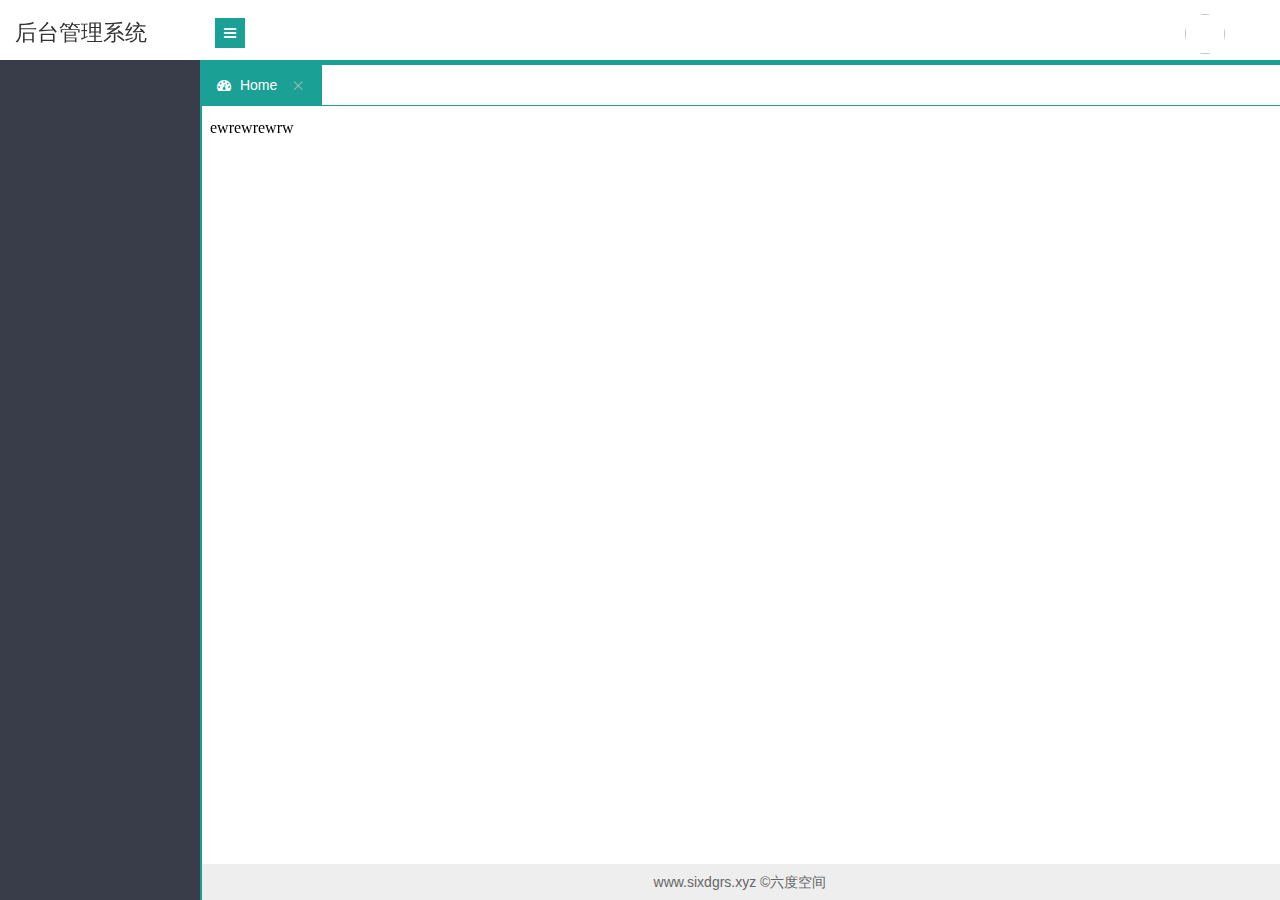
<file: sixDgrs-manage/index.html>
<!DOCTYPE html>

<html>
<head>
    <meta charset="utf-8">
    <meta http-equiv="X-UA-Compatible" content="IE=edge,chrome=1">
    <meta name="viewport" content="width=device-width, initial-scale=1, maximum-scale=1">
    <meta name="apple-mobile-web-app-status-bar-style" content="black">
    <meta name="apple-mobile-web-app-capable" content="yes">
    <meta name="format-detection" content="telephone=no">
    <title>后台管理系统</title>
    <link rel="stylesheet" href="frame-ui/layui-v2.5.6/layui/css/layui.css" media="all"/>
    <link rel="stylesheet" href="css/global.css" />
    <link rel="stylesheet" href="css/font-awesome/css/font-awesome.css"/>

</head>

<body>
<div class="layui-layout layui-layout-admin" style="border-bottom: solid 5px #1aa094;">
    <!-- 标题栏 -->
    <div class="layui-header header sixdgrs-header">
        <div class="layui-main">
            <div class="admin-login-box">
                <a class="logo" style="left: 0;" href="index.html">
                    <span style="font-size: 22px;">后台管理系统</span>
                </a>
                <div class="admin-side-toggle">
                    <i class="fa fa-bars" aria-hidden="true"></i>
                </div>
            </div>
            <ul class="layui-nav" pc>
                <li class="layui-nav-item">
                    <a href='javascript:;' lay-id="-997" data-url="pages/notice/noticePubList.html"><i
                            class="fa fa-envelope-o" aria-hidden="true" title="公告" unreadNotice></i></a>
                </li>
                <li class="layui-nav-item" pc>
                    <a href="javascript:;" class="admin-header-user">
                        <img/>
                        <span></span>
                    </a>
                    <dl class="layui-nav-child">
                        <dd>
                            <a href='javascript:;' lay-id="-999" data-url="pages/user/updateMyself.html"><i
                                    class="fa fa-user-circle" aria-hidden="true"></i> 个人信息</a>
                        </dd>
                        <dd>
                            <a href='javascript:;' lay-id="-998" data-url="pages/user/updateHeadImg.html"><i
                                    class="fa fa-drupal" aria-hidden="true"></i> 头像</a>
                        </dd>
                        <dd>
                            <a href="javascript:;" onclick="logout()"><i class="fa fa-sign-out" aria-hidden="true"></i>
                                退出</a>
                        </dd>
                    </dl>
                </li>
            </ul>
        </div>
    </div>
    <!-- 菜单 -->
    <div class="layui-side layui-bg-black" id="admin-side">
        <div class="layui-side-scroll" id="admin-navbar-side" lay-filter="side">
            <ul id="menu" class="layui-nav layui-nav-tree" lay-filter="demo">

            </ul>
        </div>
    </div>
    <div class="layui-body" style="bottom: 0;border-left: solid 2px #1AA094;" id="admin-body">
        <div class="layui-tab admin-nav-card layui-tab-brief" lay-allowClose="true" lay-filter="admin-tab">
            <ul class="layui-tab-title">
                <li class="layui-this">
                    <i class="fa fa-dashboard" aria-hidden="true"></i>
                    <cite>Home</cite>
                </li>
            </ul>
            <div class="layui-tab-content" style="min-height: 150px; padding: 5px 0 0 0;">
                <div class="layui-tab-item layui-show">
                    <iframe src="pages/home/home.html"></iframe>
                </div>
            </div>
        </div>
    </div>
    <div class="layui-footer footer footer-demo" id="admin-footer">
        <div>
            <p>www.sixdgrs.xyz&nbsp;&copy;六度空间</p>
        </div>
    </div>
    <div class="site-tree-mobile layui-hide">
        <i class="layui-icon">&#xe602;</i>
    </div>
    <div class="site-mobile-shade"></div>

    <script type="text/javascript" src="frame-ui/jquery/jquery-2.1.1.min.js"></script>
    <script type="text/javascript" src="frame-ui/layui-v2.5.6/layui/layui.js"></script>
    <script src="common/js/common.js"></script>
    <script src="common/constant/base_constant.js"></script>
    <script type="text/javascript" src="js/jq.js"></script>
    <script type="text/javascript" src="js/main.js"></script>
</div>
</body>

</html>
</file>
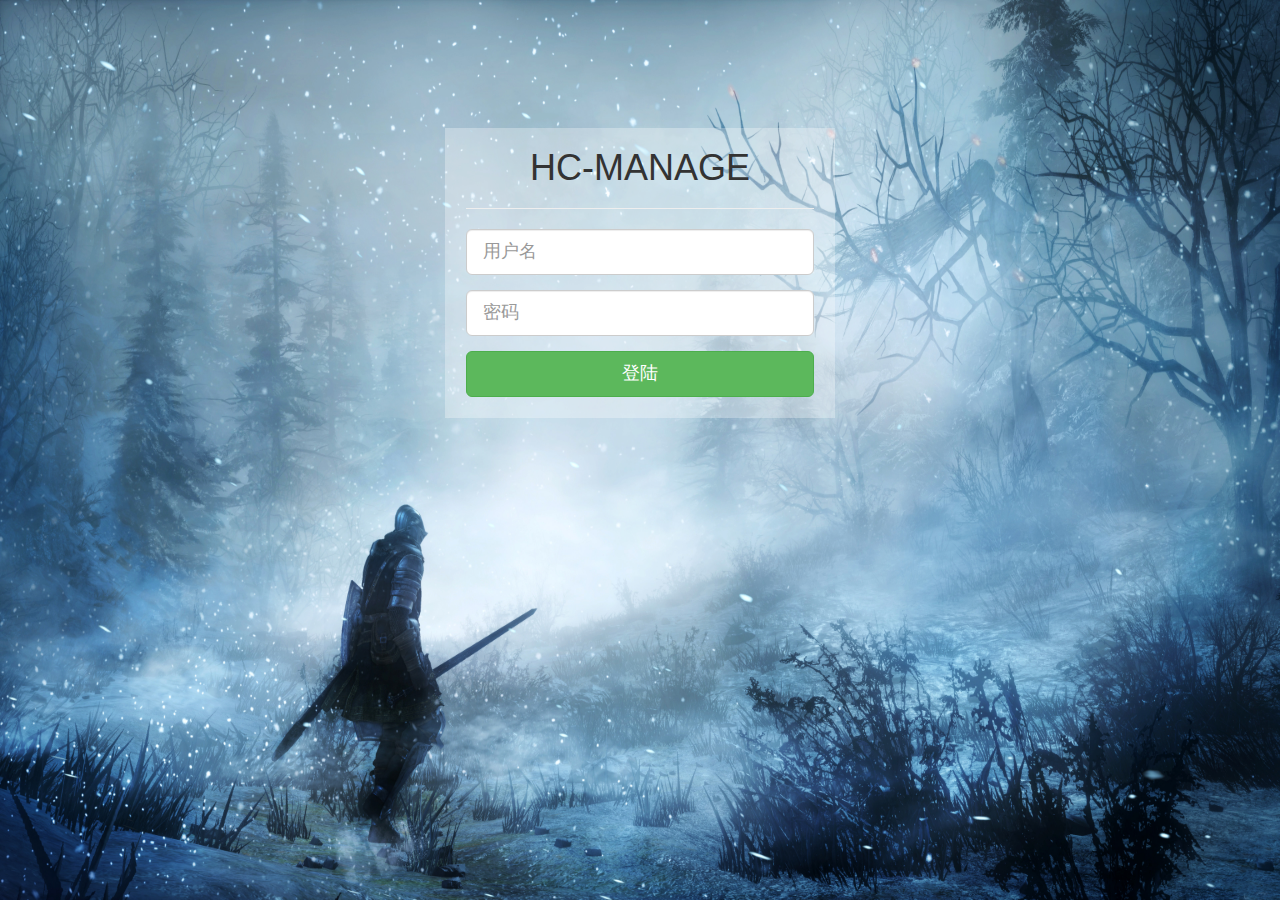
<file: sixDgrs-manage/login.html>
<!DOCTYPE html>
<html lang="en">
<head>
    <meta charset="UTF-8">
    <meta name="viewport" content="user-scalable=no, width=device-width, initial-scale=1.0"/>
    <title>Manage</title>
    <link href="frame-ui/bootstrap/bootstrap-3.3.0-dist/css/bootstrap.css" rel="stylesheet">
    <link href="css/login.css" rel="stylesheet">
</head>
<body>
<div class="container login" >
    <div class="row ">
        <div class="col-md-4 col-md-offset-4 col-sm-offset-2 col-xs-10 col-xs-offset-1 login-input">
            <h1 style="text-align:center;">HC-MANAGE</h1>
            <hr />
            <form method="post" id="login-form" onsubmit="return false;">
                <div class="form-group">
                    <!--<span class="input-group-addon">ZQY</span>-->
                    <input type="text" id="login-username" class="form-control input-lg" name="username"
                           placeholder="用户名" aria-describedby="hc-user">
                </div>

                <div class="form-group">
                    <!--<span class="input-group-addon">密码</span>-->
                    <input type="password" id="login-password" class="form-control input-lg" name="password"
                           placeholder="密码" aria-describedby="hc-password">
                </div>

                <div>
                    <button type="button"
                            class="col-md-12 col-xs-12 btn btn-success btn-lg .btn-block"
                            onclick="login.login(this);">
                        登陆
                    </button>
                </div>
                <hr />
                <span id="login-info"></span>
            </form>

        </div>
    </div>

</div>
<script src="frame-ui/jquery/jquery-2.1.1.min.js"></script>
<script src="frame-ui/bootstrap/bootstrap-3.3.0-dist/js/bootstrap.js"></script>
<script src="common/constant/base_constant.js"></script>
<script src="common/js/common.js"></script>
<script src="js/login.js"></script>
</body>
</html>
</file>
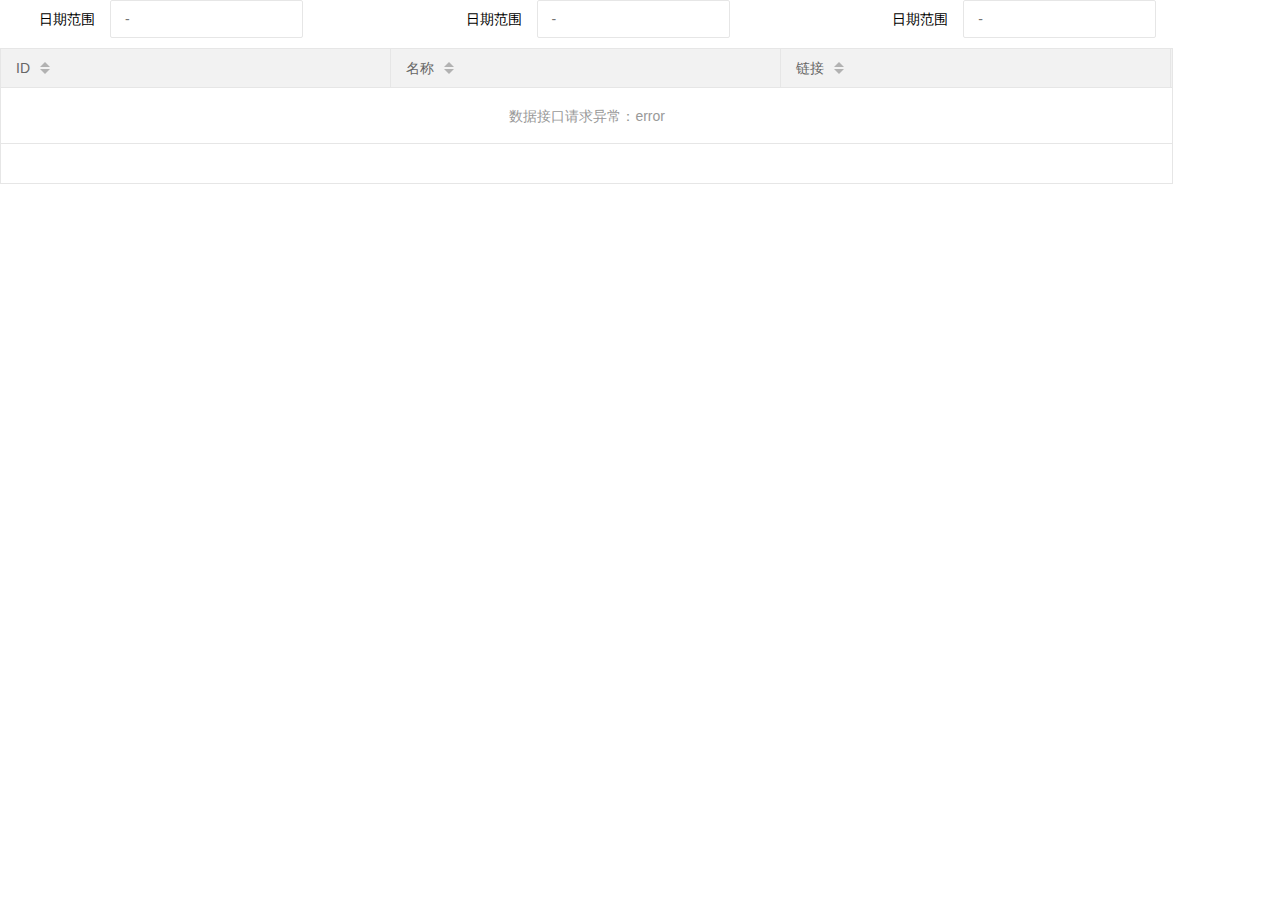
<file: sixDgrs-manage/pages/menu/menu.html>
<!DOCTYPE html>
<html lang="en">
<head>
    <meta charset="utf-8">
    <meta name="renderer" content="webkit">
    <meta http-equiv="X-UA-Compatible" content="IE=edge,chrome=1">
    <meta name="viewport" content="width=device-width, initial-scale=1, maximum-scale=1">
    <title>菜单</title>
    <link rel="stylesheet" href="../../css/font-awesome/css/font-awesome.css"/>
    <link res="stylesheet" href="menu.css"/>
</head>
<body>

<div class="layui-row">
    <div class="layui-col-md4">
        <div class="layui-inline">
            <label class="layui-form-label">日期范围</label>
            <div class="layui-input-inline">
                <input type="text" class="layui-input" id="test6" placeholder=" - ">
            </div>
        </div>
    </div>
    <div class="layui-col-md4">
        <div class="layui-inline">
            <label class="layui-form-label">日期范围</label>
            <div class="layui-input-inline">
                <input type="text" class="layui-input" id="test7" placeholder=" - ">
            </div>
        </div>
    </div>
    <div class="layui-col-md4">
        <div class="layui-inline">
            <label class="layui-form-label">日期范围</label>
            <div class="layui-input-inline">
                <input type="text" class="layui-input" id="test8" placeholder=" - ">
            </div>
        </div>
    </div>
</div>

<div class="layui-row">
    <div class=" layui-col-md11">
    <table class="layui-hide" id="test"></table>
    </div>
</div>
<script type="text/javascript" src="../../frame-ui/jquery/jquery-2.1.1.min.js"></script>
<script type="text/javascript" src="../../frame-ui/layui-v2.5.6/layui/layui.js"></script>
<link rel="stylesheet" href="../../frame-ui/layui-v2.5.6/layui/css/layui.css" media="all"/>

<script type="text/javascript" src="../../common/js/common.js"></script>
<script type="text/javascript" src="../../common/constant/base_constant.js"></script>
<script type="text/javascript" src="../../js/jq.js"></script>
<script type="text/javascript" src="menu.js"></script>
</body>
</html>
</file>
<file: sixDgrs-manage/frame-ui/layui-v2.5.6/layui/css/layui.css>
/** layui-v2.5.6 MIT License By https://www.layui.com */
 .layui-inline,img{display:inline-block;vertical-align:middle}h1,h2,h3,h4,h5,h6{font-weight:400}.layui-edge,.layui-header,.layui-inline,.layui-main{position:relative}.layui-body,.layui-edge,.layui-elip{overflow:hidden}.layui-btn,.layui-edge,.layui-inline,img{vertical-align:middle}.layui-btn,.layui-disabled,.layui-icon,.layui-unselect{-moz-user-select:none;-webkit-user-select:none;-ms-user-select:none}.layui-elip,.layui-form-checkbox span,.layui-form-pane .layui-form-label{text-overflow:ellipsis;white-space:nowrap}.layui-breadcrumb,.layui-tree-btnGroup{visibility:hidden}blockquote,body,button,dd,div,dl,dt,form,h1,h2,h3,h4,h5,h6,input,li,ol,p,pre,td,textarea,th,ul{margin:0;padding:0;-webkit-tap-highlight-color:rgba(0,0,0,0)}a:active,a:hover{outline:0}img{border:none}li{list-style:none}table{border-collapse:collapse;border-spacing:0}h4,h5,h6{font-size:100%}button,input,optgroup,option,select,textarea{font-family:inherit;font-size:inherit;font-style:inherit;font-weight:inherit;outline:0}pre{white-space:pre-wrap;white-space:-moz-pre-wrap;white-space:-pre-wrap;white-space:-o-pre-wrap;word-wrap:break-word}body{line-height:24px;font:14px Helvetica Neue,Helvetica,PingFang SC,Tahoma,Arial,sans-serif}hr{height:1px;margin:10px 0;border:0;clear:both}a{color:#333;text-decoration:none}a:hover{color:#777}a cite{font-style:normal;*cursor:pointer}.layui-border-box,.layui-border-box *{box-sizing:border-box}.layui-box,.layui-box *{box-sizing:content-box}.layui-clear{clear:both;*zoom:1}.layui-clear:after{content:'\20';clear:both;*zoom:1;display:block;height:0}.layui-inline{*display:inline;*zoom:1}.layui-edge{display:inline-block;width:0;height:0;border-width:6px;border-style:dashed;border-color:transparent}.layui-edge-top{top:-4px;border-bottom-color:#999;border-bottom-style:solid}.layui-edge-right{border-left-color:#999;border-left-style:solid}.layui-edge-bottom{top:2px;border-top-color:#999;border-top-style:solid}.layui-edge-left{border-right-color:#999;border-right-style:solid}.layui-disabled,.layui-disabled:hover{color:#d2d2d2!important;cursor:not-allowed!important}.layui-circle{border-radius:100%}.layui-show{display:block!important}.layui-hide{display:none!important}@font-face{font-family:layui-icon;src:url(../font/iconfont.eot?v=256);src:url(../font/iconfont.eot?v=256#iefix) format('embedded-opentype'),url(../font/iconfont.woff2?v=256) format('woff2'),url(../font/iconfont.woff?v=256) format('woff'),url(../font/iconfont.ttf?v=256) format('truetype'),url(../font/iconfont.svg?v=256#layui-icon) format('svg')}.layui-icon{font-family:layui-icon!important;font-size:16px;font-style:normal;-webkit-font-smoothing:antialiased;-moz-osx-font-smoothing:grayscale}.layui-icon-reply-fill:before{content:"\e611"}.layui-icon-set-fill:before{content:"\e614"}.layui-icon-menu-fill:before{content:"\e60f"}.layui-icon-search:before{content:"\e615"}.layui-icon-share:before{content:"\e641"}.layui-icon-set-sm:before{content:"\e620"}.layui-icon-engine:before{content:"\e628"}.layui-icon-close:before{content:"\1006"}.layui-icon-close-fill:before{content:"\1007"}.layui-icon-chart-screen:before{content:"\e629"}.layui-icon-star:before{content:"\e600"}.layui-icon-circle-dot:before{content:"\e617"}.layui-icon-chat:before{content:"\e606"}.layui-icon-release:before{content:"\e609"}.layui-icon-list:before{content:"\e60a"}.layui-icon-chart:before{content:"\e62c"}.layui-icon-ok-circle:before{content:"\1005"}.layui-icon-layim-theme:before{content:"\e61b"}.layui-icon-table:before{content:"\e62d"}.layui-icon-right:before{content:"\e602"}.layui-icon-left:before{content:"\e603"}.layui-icon-cart-simple:before{content:"\e698"}.layui-icon-face-cry:before{content:"\e69c"}.layui-icon-face-smile:before{content:"\e6af"}.layui-icon-survey:before{content:"\e6b2"}.layui-icon-tree:before{content:"\e62e"}.layui-icon-ie:before{content:"\e7bb"}.layui-icon-upload-circle:before{content:"\e62f"}.layui-icon-add-circle:before{content:"\e61f"}.layui-icon-download-circle:before{content:"\e601"}.layui-icon-templeate-1:before{content:"\e630"}.layui-icon-util:before{content:"\e631"}.layui-icon-face-surprised:before{content:"\e664"}.layui-icon-edit:before{content:"\e642"}.layui-icon-speaker:before{content:"\e645"}.layui-icon-down:before{content:"\e61a"}.layui-icon-file:before{content:"\e621"}.layui-icon-layouts:before{content:"\e632"}.layui-icon-rate-half:before{content:"\e6c9"}.layui-icon-add-circle-fine:before{content:"\e608"}.layui-icon-prev-circle:before{content:"\e633"}.layui-icon-read:before{content:"\e705"}.layui-icon-404:before{content:"\e61c"}.layui-icon-carousel:before{content:"\e634"}.layui-icon-help:before{content:"\e607"}.layui-icon-code-circle:before{content:"\e635"}.layui-icon-windows:before{content:"\e67f"}.layui-icon-water:before{content:"\e636"}.layui-icon-username:before{content:"\e66f"}.layui-icon-find-fill:before{content:"\e670"}.layui-icon-about:before{content:"\e60b"}.layui-icon-location:before{content:"\e715"}.layui-icon-up:before{content:"\e619"}.layui-icon-pause:before{content:"\e651"}.layui-icon-date:before{content:"\e637"}.layui-icon-layim-uploadfile:before{content:"\e61d"}.layui-icon-delete:before{content:"\e640"}.layui-icon-play:before{content:"\e652"}.layui-icon-top:before{content:"\e604"}.layui-icon-firefox:before{content:"\e686"}.layui-icon-friends:before{content:"\e612"}.layui-icon-refresh-3:before{content:"\e9aa"}.layui-icon-ok:before{content:"\e605"}.layui-icon-layer:before{content:"\e638"}.layui-icon-face-smile-fine:before{content:"\e60c"}.layui-icon-dollar:before{content:"\e659"}.layui-icon-group:before{content:"\e613"}.layui-icon-layim-download:before{content:"\e61e"}.layui-icon-picture-fine:before{content:"\e60d"}.layui-icon-link:before{content:"\e64c"}.layui-icon-diamond:before{content:"\e735"}.layui-icon-log:before{content:"\e60e"}.layui-icon-key:before{content:"\e683"}.layui-icon-rate-solid:before{content:"\e67a"}.layui-icon-fonts-del:before{content:"\e64f"}.layui-icon-unlink:before{content:"\e64d"}.layui-icon-fonts-clear:before{content:"\e639"}.layui-icon-triangle-r:before{content:"\e623"}.layui-icon-circle:before{content:"\e63f"}.layui-icon-radio:before{content:"\e643"}.layui-icon-align-center:before{content:"\e647"}.layui-icon-align-right:before{content:"\e648"}.layui-icon-align-left:before{content:"\e649"}.layui-icon-loading-1:before{content:"\e63e"}.layui-icon-return:before{content:"\e65c"}.layui-icon-fonts-strong:before{content:"\e62b"}.layui-icon-upload:before{content:"\e67c"}.layui-icon-dialogue:before{content:"\e63a"}.layui-icon-video:before{content:"\e6ed"}.layui-icon-headset:before{content:"\e6fc"}.layui-icon-cellphone-fine:before{content:"\e63b"}.layui-icon-add-1:before{content:"\e654"}.layui-icon-face-smile-b:before{content:"\e650"}.layui-icon-fonts-html:before{content:"\e64b"}.layui-icon-screen-full:before{content:"\e622"}.layui-icon-form:before{content:"\e63c"}.layui-icon-cart:before{content:"\e657"}.layui-icon-camera-fill:before{content:"\e65d"}.layui-icon-tabs:before{content:"\e62a"}.layui-icon-heart-fill:before{content:"\e68f"}.layui-icon-fonts-code:before{content:"\e64e"}.layui-icon-ios:before{content:"\e680"}.layui-icon-at:before{content:"\e687"}.layui-icon-fire:before{content:"\e756"}.layui-icon-set:before{content:"\e716"}.layui-icon-fonts-u:before{content:"\e646"}.layui-icon-triangle-d:before{content:"\e625"}.layui-icon-tips:before{content:"\e702"}.layui-icon-picture:before{content:"\e64a"}.layui-icon-more-vertical:before{content:"\e671"}.layui-icon-bluetooth:before{content:"\e689"}.layui-icon-flag:before{content:"\e66c"}.layui-icon-loading:before{content:"\e63d"}.layui-icon-fonts-i:before{content:"\e644"}.layui-icon-refresh-1:before{content:"\e666"}.layui-icon-rmb:before{content:"\e65e"}.layui-icon-addition:before{content:"\e624"}.layui-icon-home:before{content:"\e68e"}.layui-icon-time:before{content:"\e68d"}.layui-icon-user:before{content:"\e770"}.layui-icon-notice:before{content:"\e667"}.layui-icon-chrome:before{content:"\e68a"}.layui-icon-edge:before{content:"\e68b"}.layui-icon-login-weibo:before{content:"\e675"}.layui-icon-voice:before{content:"\e688"}.layui-icon-upload-drag:before{content:"\e681"}.layui-icon-login-qq:before{content:"\e676"}.layui-icon-snowflake:before{content:"\e6b1"}.layui-icon-heart:before{content:"\e68c"}.layui-icon-logout:before{content:"\e682"}.layui-icon-file-b:before{content:"\e655"}.layui-icon-template:before{content:"\e663"}.layui-icon-transfer:before{content:"\e691"}.layui-icon-auz:before{content:"\e672"}.layui-icon-console:before{content:"\e665"}.layui-icon-app:before{content:"\e653"}.layui-icon-prev:before{content:"\e65a"}.layui-icon-website:before{content:"\e7ae"}.layui-icon-next:before{content:"\e65b"}.layui-icon-component:before{content:"\e857"}.layui-icon-android:before{content:"\e684"}.layui-icon-more:before{content:"\e65f"}.layui-icon-login-wechat:before{content:"\e677"}.layui-icon-shrink-right:before{content:"\e668"}.layui-icon-spread-left:before{content:"\e66b"}.layui-icon-camera:before{content:"\e660"}.layui-icon-note:before{content:"\e66e"}.layui-icon-refresh:before{content:"\e669"}.layui-icon-female:before{content:"\e661"}.layui-icon-male:before{content:"\e662"}.layui-icon-screen-restore:before{content:"\e758"}.layui-icon-password:before{content:"\e673"}.layui-icon-senior:before{content:"\e674"}.layui-icon-theme:before{content:"\e66a"}.layui-icon-tread:before{content:"\e6c5"}.layui-icon-praise:before{content:"\e6c6"}.layui-icon-star-fill:before{content:"\e658"}.layui-icon-rate:before{content:"\e67b"}.layui-icon-template-1:before{content:"\e656"}.layui-icon-vercode:before{content:"\e679"}.layui-icon-service:before{content:"\e626"}.layui-icon-cellphone:before{content:"\e678"}.layui-icon-print:before{content:"\e66d"}.layui-icon-cols:before{content:"\e610"}.layui-icon-wifi:before{content:"\e7e0"}.layui-icon-export:before{content:"\e67d"}.layui-icon-rss:before{content:"\e808"}.layui-icon-slider:before{content:"\e714"}.layui-icon-email:before{content:"\e618"}.layui-icon-subtraction:before{content:"\e67e"}.layui-icon-mike:before{content:"\e6dc"}.layui-icon-light:before{content:"\e748"}.layui-icon-gift:before{content:"\e627"}.layui-icon-mute:before{content:"\e685"}.layui-icon-reduce-circle:before{content:"\e616"}.layui-icon-music:before{content:"\e690"}.layui-main{width:1140px;margin:0 auto}.layui-header{z-index:1000;height:60px}.layui-header a:hover{transition:all .5s;-webkit-transition:all .5s}.layui-side{position:fixed;left:0;top:0;bottom:0;z-index:999;width:200px;overflow-x:hidden}.layui-side-scroll{position:relative;width:220px;height:100%;overflow-x:hidden}.layui-body{position:absolute;left:200px;right:0;top:0;bottom:0;z-index:998;width:auto;overflow-y:auto;box-sizing:border-box}.layui-layout-body{overflow:hidden}.layui-layout-admin .layui-header{background-color:#23262E}.layui-layout-admin .layui-side{top:60px;width:200px;overflow-x:hidden}.layui-layout-admin .layui-body{position:fixed;top:60px;bottom:44px}.layui-layout-admin .layui-main{width:auto;margin:0 15px}.layui-layout-admin .layui-footer{position:fixed;left:200px;right:0;bottom:0;height:44px;line-height:44px;padding:0 15px;background-color:#eee}.layui-layout-admin .layui-logo{position:absolute;left:0;top:0;width:200px;height:100%;line-height:60px;text-align:center;color:#009688;font-size:16px}.layui-layout-admin .layui-header .layui-nav{background:0 0}.layui-layout-left{position:absolute!important;left:200px;top:0}.layui-layout-right{position:absolute!important;right:0;top:0}.layui-container{position:relative;margin:0 auto;padding:0 15px;box-sizing:border-box}.layui-fluid{position:relative;margin:0 auto;padding:0 15px}.layui-row:after,.layui-row:before{content:'';display:block;clear:both}.layui-col-lg1,.layui-col-lg10,.layui-col-lg11,.layui-col-lg12,.layui-col-lg2,.layui-col-lg3,.layui-col-lg4,.layui-col-lg5,.layui-col-lg6,.layui-col-lg7,.layui-col-lg8,.layui-col-lg9,.layui-col-md1,.layui-col-md10,.layui-col-md11,.layui-col-md12,.layui-col-md2,.layui-col-md3,.layui-col-md4,.layui-col-md5,.layui-col-md6,.layui-col-md7,.layui-col-md8,.layui-col-md9,.layui-col-sm1,.layui-col-sm10,.layui-col-sm11,.layui-col-sm12,.layui-col-sm2,.layui-col-sm3,.layui-col-sm4,.layui-col-sm5,.layui-col-sm6,.layui-col-sm7,.layui-col-sm8,.layui-col-sm9,.layui-col-xs1,.layui-col-xs10,.layui-col-xs11,.layui-col-xs12,.layui-col-xs2,.layui-col-xs3,.layui-col-xs4,.layui-col-xs5,.layui-col-xs6,.layui-col-xs7,.layui-col-xs8,.layui-col-xs9{position:relative;display:block;box-sizing:border-box}.layui-col-xs1,.layui-col-xs10,.layui-col-xs11,.layui-col-xs12,.layui-col-xs2,.layui-col-xs3,.layui-col-xs4,.layui-col-xs5,.layui-col-xs6,.layui-col-xs7,.layui-col-xs8,.layui-col-xs9{float:left}.layui-col-xs1{width:8.33333333%}.layui-col-xs2{width:16.66666667%}.layui-col-xs3{width:25%}.layui-col-xs4{width:33.33333333%}.layui-col-xs5{width:41.66666667%}.layui-col-xs6{width:50%}.layui-col-xs7{width:58.33333333%}.layui-col-xs8{width:66.66666667%}.layui-col-xs9{width:75%}.layui-col-xs10{width:83.33333333%}.layui-col-xs11{width:91.66666667%}.layui-col-xs12{width:100%}.layui-col-xs-offset1{margin-left:8.33333333%}.layui-col-xs-offset2{margin-left:16.66666667%}.layui-col-xs-offset3{margin-left:25%}.layui-col-xs-offset4{margin-left:33.33333333%}.layui-col-xs-offset5{margin-left:41.66666667%}.layui-col-xs-offset6{margin-left:50%}.layui-col-xs-offset7{margin-left:58.33333333%}.layui-col-xs-offset8{margin-left:66.66666667%}.layui-col-xs-offset9{margin-left:75%}.layui-col-xs-offset10{margin-left:83.33333333%}.layui-col-xs-offset11{margin-left:91.66666667%}.layui-col-xs-offset12{margin-left:100%}@media screen and (max-width:768px){.layui-hide-xs{display:none!important}.layui-show-xs-block{display:block!important}.layui-show-xs-inline{display:inline!important}.layui-show-xs-inline-block{display:inline-block!important}}@media screen and (min-width:768px){.layui-container{width:750px}.layui-hide-sm{display:none!important}.layui-show-sm-block{display:block!important}.layui-show-sm-inline{display:inline!important}.layui-show-sm-inline-block{display:inline-block!important}.layui-col-sm1,.layui-col-sm10,.layui-col-sm11,.layui-col-sm12,.layui-col-sm2,.layui-col-sm3,.layui-col-sm4,.layui-col-sm5,.layui-col-sm6,.layui-col-sm7,.layui-col-sm8,.layui-col-sm9{float:left}.layui-col-sm1{width:8.33333333%}.layui-col-sm2{width:16.66666667%}.layui-col-sm3{width:25%}.layui-col-sm4{width:33.33333333%}.layui-col-sm5{width:41.66666667%}.layui-col-sm6{width:50%}.layui-col-sm7{width:58.33333333%}.layui-col-sm8{width:66.66666667%}.layui-col-sm9{width:75%}.layui-col-sm10{width:83.33333333%}.layui-col-sm11{width:91.66666667%}.layui-col-sm12{width:100%}.layui-col-sm-offset1{margin-left:8.33333333%}.layui-col-sm-offset2{margin-left:16.66666667%}.layui-col-sm-offset3{margin-left:25%}.layui-col-sm-offset4{margin-left:33.33333333%}.layui-col-sm-offset5{margin-left:41.66666667%}.layui-col-sm-offset6{margin-left:50%}.layui-col-sm-offset7{margin-left:58.33333333%}.layui-col-sm-offset8{margin-left:66.66666667%}.layui-col-sm-offset9{margin-left:75%}.layui-col-sm-offset10{margin-left:83.33333333%}.layui-col-sm-offset11{margin-left:91.66666667%}.layui-col-sm-offset12{margin-left:100%}}@media screen and (min-width:992px){.layui-container{width:970px}.layui-hide-md{display:none!important}.layui-show-md-block{display:block!important}.layui-show-md-inline{display:inline!important}.layui-show-md-inline-block{display:inline-block!important}.layui-col-md1,.layui-col-md10,.layui-col-md11,.layui-col-md12,.layui-col-md2,.layui-col-md3,.layui-col-md4,.layui-col-md5,.layui-col-md6,.layui-col-md7,.layui-col-md8,.layui-col-md9{float:left}.layui-col-md1{width:8.33333333%}.layui-col-md2{width:16.66666667%}.layui-col-md3{width:25%}.layui-col-md4{width:33.33333333%}.layui-col-md5{width:41.66666667%}.layui-col-md6{width:50%}.layui-col-md7{width:58.33333333%}.layui-col-md8{width:66.66666667%}.layui-col-md9{width:75%}.layui-col-md10{width:83.33333333%}.layui-col-md11{width:91.66666667%}.layui-col-md12{width:100%}.layui-col-md-offset1{margin-left:8.33333333%}.layui-col-md-offset2{margin-left:16.66666667%}.layui-col-md-offset3{margin-left:25%}.layui-col-md-offset4{margin-left:33.33333333%}.layui-col-md-offset5{margin-left:41.66666667%}.layui-col-md-offset6{margin-left:50%}.layui-col-md-offset7{margin-left:58.33333333%}.layui-col-md-offset8{margin-left:66.66666667%}.layui-col-md-offset9{margin-left:75%}.layui-col-md-offset10{margin-left:83.33333333%}.layui-col-md-offset11{margin-left:91.66666667%}.layui-col-md-offset12{margin-left:100%}}@media screen and (min-width:1200px){.layui-container{width:1170px}.layui-hide-lg{display:none!important}.layui-show-lg-block{display:block!important}.layui-show-lg-inline{display:inline!important}.layui-show-lg-inline-block{display:inline-block!important}.layui-col-lg1,.layui-col-lg10,.layui-col-lg11,.layui-col-lg12,.layui-col-lg2,.layui-col-lg3,.layui-col-lg4,.layui-col-lg5,.layui-col-lg6,.layui-col-lg7,.layui-col-lg8,.layui-col-lg9{float:left}.layui-col-lg1{width:8.33333333%}.layui-col-lg2{width:16.66666667%}.layui-col-lg3{width:25%}.layui-col-lg4{width:33.33333333%}.layui-col-lg5{width:41.66666667%}.layui-col-lg6{width:50%}.layui-col-lg7{width:58.33333333%}.layui-col-lg8{width:66.66666667%}.layui-col-lg9{width:75%}.layui-col-lg10{width:83.33333333%}.layui-col-lg11{width:91.66666667%}.layui-col-lg12{width:100%}.layui-col-lg-offset1{margin-left:8.33333333%}.layui-col-lg-offset2{margin-left:16.66666667%}.layui-col-lg-offset3{margin-left:25%}.layui-col-lg-offset4{margin-left:33.33333333%}.layui-col-lg-offset5{margin-left:41.66666667%}.layui-col-lg-offset6{margin-left:50%}.layui-col-lg-offset7{margin-left:58.33333333%}.layui-col-lg-offset8{margin-left:66.66666667%}.layui-col-lg-offset9{margin-left:75%}.layui-col-lg-offset10{margin-left:83.33333333%}.layui-col-lg-offset11{margin-left:91.66666667%}.layui-col-lg-offset12{margin-left:100%}}.layui-col-space1{margin:-.5px}.layui-col-space1>*{padding:.5px}.layui-col-space2{margin:-1px}.layui-col-space2>*{padding:1px}.layui-col-space4{margin:-2px}.layui-col-space4>*{padding:2px}.layui-col-space5{margin:-2.5px}.layui-col-space5>*{padding:2.5px}.layui-col-space6{margin:-3px}.layui-col-space6>*{padding:3px}.layui-col-space8{margin:-4px}.layui-col-space8>*{padding:4px}.layui-col-space10{margin:-5px}.layui-col-space10>*{padding:5px}.layui-col-space12{margin:-6px}.layui-col-space12>*{padding:6px}.layui-col-space14{margin:-7px}.layui-col-space14>*{padding:7px}.layui-col-space15{margin:-7.5px}.layui-col-space15>*{padding:7.5px}.layui-col-space16{margin:-8px}.layui-col-space16>*{padding:8px}.layui-col-space18{margin:-9px}.layui-col-space18>*{padding:9px}.layui-col-space20{margin:-10px}.layui-col-space20>*{padding:10px}.layui-col-space22{margin:-11px}.layui-col-space22>*{padding:11px}.layui-col-space24{margin:-12px}.layui-col-space24>*{padding:12px}.layui-col-space25{margin:-12.5px}.layui-col-space25>*{padding:12.5px}.layui-col-space26{margin:-13px}.layui-col-space26>*{padding:13px}.layui-col-space28{margin:-14px}.layui-col-space28>*{padding:14px}.layui-col-space30{margin:-15px}.layui-col-space30>*{padding:15px}.layui-btn,.layui-input,.layui-select,.layui-textarea,.layui-upload-button{outline:0;-webkit-appearance:none;transition:all .3s;-webkit-transition:all .3s;box-sizing:border-box}.layui-elem-quote{margin-bottom:10px;padding:15px;line-height:22px;border-left:5px solid #009688;border-radius:0 2px 2px 0;background-color:#f2f2f2}.layui-quote-nm{border-style:solid;border-width:1px 1px 1px 5px;background:0 0}.layui-elem-field{margin-bottom:10px;padding:0;border-width:1px;border-style:solid}.layui-elem-field legend{margin-left:20px;padding:0 10px;font-size:20px;font-weight:300}.layui-field-title{margin:10px 0 20px;border-width:1px 0 0}.layui-field-box{padding:10px 15px}.layui-field-title .layui-field-box{padding:10px 0}.layui-progress{position:relative;height:6px;border-radius:20px;background-color:#e2e2e2}.layui-progress-bar{position:absolute;left:0;top:0;width:0;max-width:100%;height:6px;border-radius:20px;text-align:right;background-color:#5FB878;transition:all .3s;-webkit-transition:all .3s}.layui-progress-big,.layui-progress-big .layui-progress-bar{height:18px;line-height:18px}.layui-progress-text{position:relative;top:-20px;line-height:18px;font-size:12px;color:#666}.layui-progress-big .layui-progress-text{position:static;padding:0 10px;color:#fff}.layui-collapse{border-width:1px;border-style:solid;border-radius:2px}.layui-colla-content,.layui-colla-item{border-top-width:1px;border-top-style:solid}.layui-colla-item:first-child{border-top:none}.layui-colla-title{position:relative;height:42px;line-height:42px;padding:0 15px 0 35px;color:#333;background-color:#f2f2f2;cursor:pointer;font-size:14px;overflow:hidden}.layui-colla-content{display:none;padding:10px 15px;line-height:22px;color:#666}.layui-colla-icon{position:absolute;left:15px;top:0;font-size:14px}.layui-card{margin-bottom:15px;border-radius:2px;background-color:#fff;box-shadow:0 1px 2px 0 rgba(0,0,0,.05)}.layui-card:last-child{margin-bottom:0}.layui-card-header{position:relative;height:42px;line-height:42px;padding:0 15px;border-bottom:1px solid #f6f6f6;color:#333;border-radius:2px 2px 0 0;font-size:14px}.layui-bg-black,.layui-bg-blue,.layui-bg-cyan,.layui-bg-green,.layui-bg-orange,.layui-bg-red{color:#fff!important}.layui-card-body{position:relative;padding:10px 15px;line-height:24px}.layui-card-body[pad15]{padding:15px}.layui-card-body[pad20]{padding:20px}.layui-card-body .layui-table{margin:5px 0}.layui-card .layui-tab{margin:0}.layui-panel-window{position:relative;padding:15px;border-radius:0;border-top:5px solid #E6E6E6;background-color:#fff}.layui-auxiliar-moving{position:fixed;left:0;right:0;top:0;bottom:0;width:100%;height:100%;background:0 0;z-index:9999999999}.layui-form-label,.layui-form-mid,.layui-form-select,.layui-input-block,.layui-input-inline,.layui-textarea{position:relative}.layui-bg-red{background-color:#FF5722!important}.layui-bg-orange{background-color:#FFB800!important}.layui-bg-green{background-color:#009688!important}.layui-bg-cyan{background-color:#2F4056!important}.layui-bg-blue{background-color:#1E9FFF!important}.layui-bg-black{background-color:#393D49!important}.layui-bg-gray{background-color:#eee!important;color:#666!important}.layui-badge-rim,.layui-colla-content,.layui-colla-item,.layui-collapse,.layui-elem-field,.layui-form-pane .layui-form-item[pane],.layui-form-pane .layui-form-label,.layui-input,.layui-layedit,.layui-layedit-tool,.layui-quote-nm,.layui-select,.layui-tab-bar,.layui-tab-card,.layui-tab-title,.layui-tab-title .layui-this:after,.layui-textarea{border-color:#e6e6e6}.layui-timeline-item:before,hr{background-color:#e6e6e6}.layui-text{line-height:22px;font-size:14px;color:#666}.layui-text h1,.layui-text h2,.layui-text h3{font-weight:500;color:#333}.layui-text h1{font-size:30px}.layui-text h2{font-size:24px}.layui-text h3{font-size:18px}.layui-text a:not(.layui-btn){color:#01AAED}.layui-text a:not(.layui-btn):hover{text-decoration:underline}.layui-text ul{padding:5px 0 5px 15px}.layui-text ul li{margin-top:5px;list-style-type:disc}.layui-text em,.layui-word-aux{color:#999!important;padding:0 5px!important}.layui-btn{display:inline-block;height:38px;line-height:38px;padding:0 18px;background-color:#009688;color:#fff;white-space:nowrap;text-align:center;font-size:14px;border:none;border-radius:2px;cursor:pointer}.layui-btn:hover{opacity:.8;filter:alpha(opacity=80);color:#fff}.layui-btn:active{opacity:1;filter:alpha(opacity=100)}.layui-btn+.layui-btn{margin-left:10px}.layui-btn-container{font-size:0}.layui-btn-container .layui-btn{margin-right:10px;margin-bottom:10px}.layui-btn-container .layui-btn+.layui-btn{margin-left:0}.layui-table .layui-btn-container .layui-btn{margin-bottom:9px}.layui-btn-radius{border-radius:100px}.layui-btn .layui-icon{margin-right:3px;font-size:18px;vertical-align:bottom;vertical-align:middle\9}.layui-btn-primary{border:1px solid #C9C9C9;background-color:#fff;color:#555}.layui-btn-primary:hover{border-color:#009688;color:#333}.layui-btn-normal{background-color:#1E9FFF}.layui-btn-warm{background-color:#FFB800}.layui-btn-danger{background-color:#FF5722}.layui-btn-checked{background-color:#5FB878}.layui-btn-disabled,.layui-btn-disabled:active,.layui-btn-disabled:hover{border:1px solid #e6e6e6;background-color:#FBFBFB;color:#C9C9C9;cursor:not-allowed;opacity:1}.layui-btn-lg{height:44px;line-height:44px;padding:0 25px;font-size:16px}.layui-btn-sm{height:30px;line-height:30px;padding:0 10px;font-size:12px}.layui-btn-sm i{font-size:16px!important}.layui-btn-xs{height:22px;line-height:22px;padding:0 5px;font-size:12px}.layui-btn-xs i{font-size:14px!important}.layui-btn-group{display:inline-block;vertical-align:middle;font-size:0}.layui-btn-group .layui-btn{margin-left:0!important;margin-right:0!important;border-left:1px solid rgba(255,255,255,.5);border-radius:0}.layui-btn-group .layui-btn-primary{border-left:none}.layui-btn-group .layui-btn-primary:hover{border-color:#C9C9C9;color:#009688}.layui-btn-group .layui-btn:first-child{border-left:none;border-radius:2px 0 0 2px}.layui-btn-group .layui-btn-primary:first-child{border-left:1px solid #c9c9c9}.layui-btn-group .layui-btn:last-child{border-radius:0 2px 2px 0}.layui-btn-group .layui-btn+.layui-btn{margin-left:0}.layui-btn-group+.layui-btn-group{margin-left:10px}.layui-btn-fluid{width:100%}.layui-input,.layui-select,.layui-textarea{height:38px;line-height:1.3;line-height:38px\9;border-width:1px;border-style:solid;background-color:#fff;border-radius:2px}.layui-input::-webkit-input-placeholder,.layui-select::-webkit-input-placeholder,.layui-textarea::-webkit-input-placeholder{line-height:1.3}.layui-input,.layui-textarea{display:block;width:100%;padding-left:10px}.layui-input:hover,.layui-textarea:hover{border-color:#D2D2D2!important}.layui-input:focus,.layui-textarea:focus{border-color:#C9C9C9!important}.layui-textarea{min-height:100px;height:auto;line-height:20px;padding:6px 10px;resize:vertical}.layui-select{padding:0 10px}.layui-form input[type=checkbox],.layui-form input[type=radio],.layui-form select{display:none}.layui-form [lay-ignore]{display:initial}.layui-form-item{margin-bottom:15px;clear:both;*zoom:1}.layui-form-item:after{content:'\20';clear:both;*zoom:1;display:block;height:0}.layui-form-label{float:left;display:block;padding:9px 15px;width:80px;font-weight:400;line-height:20px;text-align:right}.layui-form-label-col{display:block;float:none;padding:9px 0;line-height:20px;text-align:left}.layui-form-item .layui-inline{margin-bottom:5px;margin-right:10px}.layui-input-block{margin-left:110px;min-height:36px}.layui-input-inline{display:inline-block;vertical-align:middle}.layui-form-item .layui-input-inline{float:left;width:190px;margin-right:10px}.layui-form-text .layui-input-inline{width:auto}.layui-form-mid{float:left;display:block;padding:9px 0!important;line-height:20px;margin-right:10px}.layui-form-danger+.layui-form-select .layui-input,.layui-form-danger:focus{border-color:#FF5722!important}.layui-form-select .layui-input{padding-right:30px;cursor:pointer}.layui-form-select .layui-edge{position:absolute;right:10px;top:50%;margin-top:-3px;cursor:pointer;border-width:6px;border-top-color:#c2c2c2;border-top-style:solid;transition:all .3s;-webkit-transition:all .3s}.layui-form-select dl{display:none;position:absolute;left:0;top:42px;padding:5px 0;z-index:899;min-width:100%;border:1px solid #d2d2d2;max-height:300px;overflow-y:auto;background-color:#fff;border-radius:2px;box-shadow:0 2px 4px rgba(0,0,0,.12);box-sizing:border-box}.layui-form-select dl dd,.layui-form-select dl dt{padding:0 10px;line-height:36px;white-space:nowrap;overflow:hidden;text-overflow:ellipsis}.layui-form-select dl dt{font-size:12px;color:#999}.layui-form-select dl dd{cursor:pointer}.layui-form-select dl dd:hover{background-color:#f2f2f2;-webkit-transition:.5s all;transition:.5s all}.layui-form-select .layui-select-group dd{padding-left:20px}.layui-form-select dl dd.layui-select-tips{padding-left:10px!important;color:#999}.layui-form-select dl dd.layui-this{background-color:#5FB878;color:#fff}.layui-form-checkbox,.layui-form-select dl dd.layui-disabled{background-color:#fff}.layui-form-selected dl{display:block}.layui-form-checkbox,.layui-form-checkbox *,.layui-form-switch{display:inline-block;vertical-align:middle}.layui-form-selected .layui-edge{margin-top:-9px;-webkit-transform:rotate(180deg);transform:rotate(180deg);margin-top:-3px\9}:root .layui-form-selected .layui-edge{margin-top:-9px\0/IE9}.layui-form-selectup dl{top:auto;bottom:42px}.layui-select-none{margin:5px 0;text-align:center;color:#999}.layui-select-disabled .layui-disabled{border-color:#eee!important}.layui-select-disabled .layui-edge{border-top-color:#d2d2d2}.layui-form-checkbox{position:relative;height:30px;line-height:30px;margin-right:10px;padding-right:30px;cursor:pointer;font-size:0;-webkit-transition:.1s linear;transition:.1s linear;box-sizing:border-box}.layui-form-checkbox span{padding:0 10px;height:100%;font-size:14px;border-radius:2px 0 0 2px;background-color:#d2d2d2;color:#fff;overflow:hidden}.layui-form-checkbox:hover span{background-color:#c2c2c2}.layui-form-checkbox i{position:absolute;right:0;top:0;width:30px;height:28px;border:1px solid #d2d2d2;border-left:none;border-radius:0 2px 2px 0;color:#fff;font-size:20px;text-align:center}.layui-form-checkbox:hover i{border-color:#c2c2c2;color:#c2c2c2}.layui-form-checked,.layui-form-checked:hover{border-color:#5FB878}.layui-form-checked span,.layui-form-checked:hover span{background-color:#5FB878}.layui-form-checked i,.layui-form-checked:hover i{color:#5FB878}.layui-form-item .layui-form-checkbox{margin-top:4px}.layui-form-checkbox[lay-skin=primary]{height:auto!important;line-height:normal!important;min-width:18px;min-height:18px;border:none!important;margin-right:0;padding-left:28px;padding-right:0;background:0 0}.layui-form-checkbox[lay-skin=primary] span{padding-left:0;padding-right:15px;line-height:18px;background:0 0;color:#666}.layui-form-checkbox[lay-skin=primary] i{right:auto;left:0;width:16px;height:16px;line-height:16px;border:1px solid #d2d2d2;font-size:12px;border-radius:2px;background-color:#fff;-webkit-transition:.1s linear;transition:.1s linear}.layui-form-checkbox[lay-skin=primary]:hover i{border-color:#5FB878;color:#fff}.layui-form-checked[lay-skin=primary] i{border-color:#5FB878!important;background-color:#5FB878;color:#fff}.layui-checkbox-disbaled[lay-skin=primary] span{background:0 0!important;color:#c2c2c2}.layui-checkbox-disbaled[lay-skin=primary]:hover i{border-color:#d2d2d2}.layui-form-item .layui-form-checkbox[lay-skin=primary]{margin-top:10px}.layui-form-switch{position:relative;height:22px;line-height:22px;min-width:35px;padding:0 5px;margin-top:8px;border:1px solid #d2d2d2;border-radius:20px;cursor:pointer;background-color:#fff;-webkit-transition:.1s linear;transition:.1s linear}.layui-form-switch i{position:absolute;left:5px;top:3px;width:16px;height:16px;border-radius:20px;background-color:#d2d2d2;-webkit-transition:.1s linear;transition:.1s linear}.layui-form-switch em{position:relative;top:0;width:25px;margin-left:21px;padding:0!important;text-align:center!important;color:#999!important;font-style:normal!important;font-size:12px}.layui-form-onswitch{border-color:#5FB878;background-color:#5FB878}.layui-checkbox-disbaled,.layui-checkbox-disbaled i{border-color:#e2e2e2!important}.layui-form-onswitch i{left:100%;margin-left:-21px;background-color:#fff}.layui-form-onswitch em{margin-left:5px;margin-right:21px;color:#fff!important}.layui-checkbox-disbaled span{background-color:#e2e2e2!important}.layui-checkbox-disbaled:hover i{color:#fff!important}[lay-radio]{display:none}.layui-form-radio,.layui-form-radio *{display:inline-block;vertical-align:middle}.layui-form-radio{line-height:28px;margin:6px 10px 0 0;padding-right:10px;cursor:pointer;font-size:0}.layui-form-radio *{font-size:14px}.layui-form-radio>i{margin-right:8px;font-size:22px;color:#c2c2c2}.layui-form-radio>i:hover,.layui-form-radioed>i{color:#5FB878}.layui-radio-disbaled>i{color:#e2e2e2!important}.layui-form-pane .layui-form-label{width:110px;padding:8px 15px;height:38px;line-height:20px;border-width:1px;border-style:solid;border-radius:2px 0 0 2px;text-align:center;background-color:#FBFBFB;overflow:hidden;box-sizing:border-box}.layui-form-pane .layui-input-inline{margin-left:-1px}.layui-form-pane .layui-input-block{margin-left:110px;left:-1px}.layui-form-pane .layui-input{border-radius:0 2px 2px 0}.layui-form-pane .layui-form-text .layui-form-label{float:none;width:100%;border-radius:2px;box-sizing:border-box;text-align:left}.layui-form-pane .layui-form-text .layui-input-inline{display:block;margin:0;top:-1px;clear:both}.layui-form-pane .layui-form-text .layui-input-block{margin:0;left:0;top:-1px}.layui-form-pane .layui-form-text .layui-textarea{min-height:100px;border-radius:0 0 2px 2px}.layui-form-pane .layui-form-checkbox{margin:4px 0 4px 10px}.layui-form-pane .layui-form-radio,.layui-form-pane .layui-form-switch{margin-top:6px;margin-left:10px}.layui-form-pane .layui-form-item[pane]{position:relative;border-width:1px;border-style:solid}.layui-form-pane .layui-form-item[pane] .layui-form-label{position:absolute;left:0;top:0;height:100%;border-width:0 1px 0 0}.layui-form-pane .layui-form-item[pane] .layui-input-inline{margin-left:110px}@media screen and (max-width:450px){.layui-form-item .layui-form-label{text-overflow:ellipsis;overflow:hidden;white-space:nowrap}.layui-form-item .layui-inline{display:block;margin-right:0;margin-bottom:20px;clear:both}.layui-form-item .layui-inline:after{content:'\20';clear:both;display:block;height:0}.layui-form-item .layui-input-inline{display:block;float:none;left:-3px;width:auto;margin:0 0 10px 112px}.layui-form-item .layui-input-inline+.layui-form-mid{margin-left:110px;top:-5px;padding:0}.layui-form-item .layui-form-checkbox{margin-right:5px;margin-bottom:5px}}.layui-layedit{border-width:1px;border-style:solid;border-radius:2px}.layui-layedit-tool{padding:3px 5px;border-bottom-width:1px;border-bottom-style:solid;font-size:0}.layedit-tool-fixed{position:fixed;top:0;border-top:1px solid #e2e2e2}.layui-layedit-tool .layedit-tool-mid,.layui-layedit-tool .layui-icon{display:inline-block;vertical-align:middle;text-align:center;font-size:14px}.layui-layedit-tool .layui-icon{position:relative;width:32px;height:30px;line-height:30px;margin:3px 5px;color:#777;cursor:pointer;border-radius:2px}.layui-layedit-tool .layui-icon:hover{color:#393D49}.layui-layedit-tool .layui-icon:active{color:#000}.layui-layedit-tool .layedit-tool-active{background-color:#e2e2e2;color:#000}.layui-layedit-tool .layui-disabled,.layui-layedit-tool .layui-disabled:hover{color:#d2d2d2;cursor:not-allowed}.layui-layedit-tool .layedit-tool-mid{width:1px;height:18px;margin:0 10px;background-color:#d2d2d2}.layedit-tool-html{width:50px!important;font-size:30px!important}.layedit-tool-b,.layedit-tool-code,.layedit-tool-help{font-size:16px!important}.layedit-tool-d,.layedit-tool-face,.layedit-tool-image,.layedit-tool-unlink{font-size:18px!important}.layedit-tool-image input{position:absolute;font-size:0;left:0;top:0;width:100%;height:100%;opacity:.01;filter:Alpha(opacity=1);cursor:pointer}.layui-layedit-iframe iframe{display:block;width:100%}#LAY_layedit_code{overflow:hidden}.layui-laypage{display:inline-block;*display:inline;*zoom:1;vertical-align:middle;margin:10px 0;font-size:0}.layui-laypage>a:first-child,.layui-laypage>a:first-child em{border-radius:2px 0 0 2px}.layui-laypage>a:last-child,.layui-laypage>a:last-child em{border-radius:0 2px 2px 0}.layui-laypage>:first-child{margin-left:0!important}.layui-laypage>:last-child{margin-right:0!important}.layui-laypage a,.layui-laypage button,.layui-laypage input,.layui-laypage select,.layui-laypage span{border:1px solid #e2e2e2}.layui-laypage a,.layui-laypage span{display:inline-block;*display:inline;*zoom:1;vertical-align:middle;padding:0 15px;height:28px;line-height:28px;margin:0 -1px 5px 0;background-color:#fff;color:#333;font-size:12px}.layui-flow-more a *,.layui-laypage input,.layui-table-view select[lay-ignore]{display:inline-block}.layui-laypage a:hover{color:#009688}.layui-laypage em{font-style:normal}.layui-laypage .layui-laypage-spr{color:#999;font-weight:700}.layui-laypage a{text-decoration:none}.layui-laypage .layui-laypage-curr{position:relative}.layui-laypage .layui-laypage-curr em{position:relative;color:#fff}.layui-laypage .layui-laypage-curr .layui-laypage-em{position:absolute;left:-1px;top:-1px;padding:1px;width:100%;height:100%;background-color:#009688}.layui-laypage-em{border-radius:2px}.layui-laypage-next em,.layui-laypage-prev em{font-family:Sim sun;font-size:16px}.layui-laypage .layui-laypage-count,.layui-laypage .layui-laypage-limits,.layui-laypage .layui-laypage-refresh,.layui-laypage .layui-laypage-skip{margin-left:10px;margin-right:10px;padding:0;border:none}.layui-laypage .layui-laypage-limits,.layui-laypage .layui-laypage-refresh{vertical-align:top}.layui-laypage .layui-laypage-refresh i{font-size:18px;cursor:pointer}.layui-laypage select{height:22px;padding:3px;border-radius:2px;cursor:pointer}.layui-laypage .layui-laypage-skip{height:30px;line-height:30px;color:#999}.layui-laypage button,.layui-laypage input{height:30px;line-height:30px;border-radius:2px;vertical-align:top;background-color:#fff;box-sizing:border-box}.layui-laypage input{width:40px;margin:0 10px;padding:0 3px;text-align:center}.layui-laypage input:focus,.layui-laypage select:focus{border-color:#009688!important}.layui-laypage button{margin-left:10px;padding:0 10px;cursor:pointer}.layui-table,.layui-table-view{margin:10px 0}.layui-flow-more{margin:10px 0;text-align:center;color:#999;font-size:14px}.layui-flow-more a{height:32px;line-height:32px}.layui-flow-more a *{vertical-align:top}.layui-flow-more a cite{padding:0 20px;border-radius:3px;background-color:#eee;color:#333;font-style:normal}.layui-flow-more a cite:hover{opacity:.8}.layui-flow-more a i{font-size:30px;color:#737383}.layui-table{width:100%;background-color:#fff;color:#666}.layui-table tr{transition:all .3s;-webkit-transition:all .3s}.layui-table th{text-align:left;font-weight:400}.layui-table tbody tr:hover,.layui-table thead tr,.layui-table-click,.layui-table-header,.layui-table-hover,.layui-table-mend,.layui-table-patch,.layui-table-tool,.layui-table-total,.layui-table-total tr,.layui-table[lay-even] tr:nth-child(even){background-color:#f2f2f2}.layui-table td,.layui-table th,.layui-table-col-set,.layui-table-fixed-r,.layui-table-grid-down,.layui-table-header,.layui-table-page,.layui-table-tips-main,.layui-table-tool,.layui-table-total,.layui-table-view,.layui-table[lay-skin=line],.layui-table[lay-skin=row]{border-width:1px;border-style:solid;border-color:#e6e6e6}.layui-table td,.layui-table th{position:relative;padding:9px 15px;min-height:20px;line-height:20px;font-size:14px}.layui-table[lay-skin=line] td,.layui-table[lay-skin=line] th{border-width:0 0 1px}.layui-table[lay-skin=row] td,.layui-table[lay-skin=row] th{border-width:0 1px 0 0}.layui-table[lay-skin=nob] td,.layui-table[lay-skin=nob] th{border:none}.layui-table img{max-width:100px}.layui-table[lay-size=lg] td,.layui-table[lay-size=lg] th{padding:15px 30px}.layui-table-view .layui-table[lay-size=lg] .layui-table-cell{height:40px;line-height:40px}.layui-table[lay-size=sm] td,.layui-table[lay-size=sm] th{font-size:12px;padding:5px 10px}.layui-table-view .layui-table[lay-size=sm] .layui-table-cell{height:20px;line-height:20px}.layui-table[lay-data]{display:none}.layui-table-box{position:relative;overflow:hidden}.layui-table-view .layui-table{position:relative;width:auto;margin:0}.layui-table-view .layui-table[lay-skin=line]{border-width:0 1px 0 0}.layui-table-view .layui-table[lay-skin=row]{border-width:0 0 1px}.layui-table-view .layui-table td,.layui-table-view .layui-table th{padding:5px 0;border-top:none;border-left:none}.layui-table-view .layui-table th.layui-unselect .layui-table-cell span{cursor:pointer}.layui-table-view .layui-table td{cursor:default}.layui-table-view .layui-table td[data-edit=text]{cursor:text}.layui-table-view .layui-form-checkbox[lay-skin=primary] i{width:18px;height:18px}.layui-table-view .layui-form-radio{line-height:0;padding:0}.layui-table-view .layui-form-radio>i{margin:0;font-size:20px}.layui-table-init{position:absolute;left:0;top:0;width:100%;height:100%;text-align:center;z-index:110}.layui-table-init .layui-icon{position:absolute;left:50%;top:50%;margin:-15px 0 0 -15px;font-size:30px;color:#c2c2c2}.layui-table-header{border-width:0 0 1px;overflow:hidden}.layui-table-header .layui-table{margin-bottom:-1px}.layui-table-tool .layui-inline[lay-event]{position:relative;width:26px;height:26px;padding:5px;line-height:16px;margin-right:10px;text-align:center;color:#333;border:1px solid #ccc;cursor:pointer;-webkit-transition:.5s all;transition:.5s all}.layui-table-tool .layui-inline[lay-event]:hover{border:1px solid #999}.layui-table-tool-temp{padding-right:120px}.layui-table-tool-self{position:absolute;right:17px;top:10px}.layui-table-tool .layui-table-tool-self .layui-inline[lay-event]{margin:0 0 0 10px}.layui-table-tool-panel{position:absolute;top:29px;left:-1px;padding:5px 0;min-width:150px;min-height:40px;border:1px solid #d2d2d2;text-align:left;overflow-y:auto;background-color:#fff;box-shadow:0 2px 4px rgba(0,0,0,.12)}.layui-table-cell,.layui-table-tool-panel li{overflow:hidden;text-overflow:ellipsis;white-space:nowrap}.layui-table-tool-panel li{padding:0 10px;line-height:30px;-webkit-transition:.5s all;transition:.5s all}.layui-table-tool-panel li .layui-form-checkbox[lay-skin=primary]{width:100%;padding-left:28px}.layui-table-tool-panel li:hover{background-color:#f2f2f2}.layui-table-tool-panel li .layui-form-checkbox[lay-skin=primary] i{position:absolute;left:0;top:0}.layui-table-tool-panel li .layui-form-checkbox[lay-skin=primary] span{padding:0}.layui-table-tool .layui-table-tool-self .layui-table-tool-panel{left:auto;right:-1px}.layui-table-col-set{position:absolute;right:0;top:0;width:20px;height:100%;border-width:0 0 0 1px;background-color:#fff}.layui-table-sort{width:10px;height:20px;margin-left:5px;cursor:pointer!important}.layui-table-sort .layui-edge{position:absolute;left:5px;border-width:5px}.layui-table-sort .layui-table-sort-asc{top:3px;border-top:none;border-bottom-style:solid;border-bottom-color:#b2b2b2}.layui-table-sort .layui-table-sort-asc:hover{border-bottom-color:#666}.layui-table-sort .layui-table-sort-desc{bottom:5px;border-bottom:none;border-top-style:solid;border-top-color:#b2b2b2}.layui-table-sort .layui-table-sort-desc:hover{border-top-color:#666}.layui-table-sort[lay-sort=asc] .layui-table-sort-asc{border-bottom-color:#000}.layui-table-sort[lay-sort=desc] .layui-table-sort-desc{border-top-color:#000}.layui-table-cell{height:28px;line-height:28px;padding:0 15px;position:relative;box-sizing:border-box}.layui-table-cell .layui-form-checkbox[lay-skin=primary]{top:-1px;padding:0}.layui-table-cell .layui-table-link{color:#01AAED}.laytable-cell-checkbox,.laytable-cell-numbers,.laytable-cell-radio,.laytable-cell-space{padding:0;text-align:center}.layui-table-body{position:relative;overflow:auto;margin-right:-1px;margin-bottom:-1px}.layui-table-body .layui-none{line-height:26px;padding:15px;text-align:center;color:#999}.layui-table-fixed{position:absolute;left:0;top:0;z-index:101}.layui-table-fixed .layui-table-body{overflow:hidden}.layui-table-fixed-l{box-shadow:0 -1px 8px rgba(0,0,0,.08)}.layui-table-fixed-r{left:auto;right:-1px;border-width:0 0 0 1px;box-shadow:-1px 0 8px rgba(0,0,0,.08)}.layui-table-fixed-r .layui-table-header{position:relative;overflow:visible}.layui-table-mend{position:absolute;right:-49px;top:0;height:100%;width:50px}.layui-table-tool{position:relative;z-index:890;width:100%;min-height:50px;line-height:30px;padding:10px 15px;border-width:0 0 1px}.layui-table-tool .layui-btn-container{margin-bottom:-10px}.layui-table-page,.layui-table-total{border-width:1px 0 0;margin-bottom:-1px;overflow:hidden}.layui-table-page{position:relative;width:100%;padding:7px 7px 0;height:41px;font-size:12px;white-space:nowrap}.layui-table-page>div{height:26px}.layui-table-page .layui-laypage{margin:0}.layui-table-page .layui-laypage a,.layui-table-page .layui-laypage span{height:26px;line-height:26px;margin-bottom:10px;border:none;background:0 0}.layui-table-page .layui-laypage a,.layui-table-page .layui-laypage span.layui-laypage-curr{padding:0 12px}.layui-table-page .layui-laypage span{margin-left:0;padding:0}.layui-table-page .layui-laypage .layui-laypage-prev{margin-left:-7px!important}.layui-table-page .layui-laypage .layui-laypage-curr .layui-laypage-em{left:0;top:0;padding:0}.layui-table-page .layui-laypage button,.layui-table-page .layui-laypage input{height:26px;line-height:26px}.layui-table-page .layui-laypage input{width:40px}.layui-table-page .layui-laypage button{padding:0 10px}.layui-table-page select{height:18px}.layui-table-patch .layui-table-cell{padding:0;width:30px}.layui-table-edit{position:absolute;left:0;top:0;width:100%;height:100%;padding:0 14px 1px;border-radius:0;box-shadow:1px 1px 20px rgba(0,0,0,.15)}.layui-table-edit:focus{border-color:#5FB878!important}select.layui-table-edit{padding:0 0 0 10px;border-color:#C9C9C9}.layui-table-view .layui-form-checkbox,.layui-table-view .layui-form-radio,.layui-table-view .layui-form-switch{top:0;margin:0;box-sizing:content-box}.layui-table-view .layui-form-checkbox{top:-1px;height:26px;line-height:26px}.layui-table-view .layui-form-checkbox i{height:26px}.layui-table-grid .layui-table-cell{overflow:visible}.layui-table-grid-down{position:absolute;top:0;right:0;width:26px;height:100%;padding:5px 0;border-width:0 0 0 1px;text-align:center;background-color:#fff;color:#999;cursor:pointer}.layui-table-grid-down .layui-icon{position:absolute;top:50%;left:50%;margin:-8px 0 0 -8px}.layui-table-grid-down:hover{background-color:#fbfbfb}body .layui-table-tips .layui-layer-content{background:0 0;padding:0;box-shadow:0 1px 6px rgba(0,0,0,.12)}.layui-table-tips-main{margin:-44px 0 0 -1px;max-height:150px;padding:8px 15px;font-size:14px;overflow-y:scroll;background-color:#fff;color:#666}.layui-table-tips-c{position:absolute;right:-3px;top:-13px;width:20px;height:20px;padding:3px;cursor:pointer;background-color:#666;border-radius:50%;color:#fff}.layui-table-tips-c:hover{background-color:#777}.layui-table-tips-c:before{position:relative;right:-2px}.layui-upload-file{display:none!important;opacity:.01;filter:Alpha(opacity=1)}.layui-upload-drag,.layui-upload-form,.layui-upload-wrap{display:inline-block}.layui-upload-list{margin:10px 0}.layui-upload-choose{padding:0 10px;color:#999}.layui-upload-drag{position:relative;padding:30px;border:1px dashed #e2e2e2;background-color:#fff;text-align:center;cursor:pointer;color:#999}.layui-upload-drag .layui-icon{font-size:50px;color:#009688}.layui-upload-drag[lay-over]{border-color:#009688}.layui-upload-iframe{position:absolute;width:0;height:0;border:0;visibility:hidden}.layui-upload-wrap{position:relative;vertical-align:middle}.layui-upload-wrap .layui-upload-file{display:block!important;position:absolute;left:0;top:0;z-index:10;font-size:100px;width:100%;height:100%;opacity:.01;filter:Alpha(opacity=1);cursor:pointer}.layui-transfer-active,.layui-transfer-box{display:inline-block;vertical-align:middle}.layui-transfer-box,.layui-transfer-header,.layui-transfer-search{border-width:0;border-style:solid;border-color:#e6e6e6}.layui-transfer-box{position:relative;border-width:1px;width:200px;height:360px;border-radius:2px;background-color:#fff}.layui-transfer-box .layui-form-checkbox{width:100%;margin:0!important}.layui-transfer-header{height:38px;line-height:38px;padding:0 10px;border-bottom-width:1px}.layui-transfer-search{position:relative;padding:10px;border-bottom-width:1px}.layui-transfer-search .layui-input{height:32px;padding-left:30px;font-size:12px}.layui-transfer-search .layui-icon-search{position:absolute;left:20px;top:50%;margin-top:-8px;color:#666}.layui-transfer-active{margin:0 15px}.layui-transfer-active .layui-btn{display:block;margin:0;padding:0 15px;background-color:#5FB878;border-color:#5FB878;color:#fff}.layui-transfer-active .layui-btn-disabled{background-color:#FBFBFB;border-color:#e6e6e6;color:#C9C9C9}.layui-transfer-active .layui-btn:first-child{margin-bottom:15px}.layui-transfer-active .layui-btn .layui-icon{margin:0;font-size:14px!important}.layui-transfer-data{padding:5px 0;overflow:auto}.layui-transfer-data li{height:32px;line-height:32px;padding:0 10px}.layui-transfer-data li:hover{background-color:#f2f2f2;transition:.5s all}.layui-transfer-data .layui-none{padding:15px 10px;text-align:center;color:#999}.layui-nav{position:relative;padding:0 20px;background-color:#393D49;color:#fff;border-radius:2px;font-size:0;box-sizing:border-box}.layui-nav *{font-size:14px}.layui-nav .layui-nav-item{position:relative;display:inline-block;*display:inline;*zoom:1;vertical-align:middle;line-height:60px}.layui-nav .layui-nav-item a{display:block;padding:0 20px;color:#fff;color:rgba(255,255,255,.7);transition:all .3s;-webkit-transition:all .3s}.layui-nav .layui-this:after,.layui-nav-bar,.layui-nav-tree .layui-nav-itemed:after{position:absolute;left:0;top:0;width:0;height:5px;background-color:#5FB878;transition:all .2s;-webkit-transition:all .2s}.layui-nav-bar{z-index:1000}.layui-nav .layui-nav-item a:hover,.layui-nav .layui-this a{color:#fff}.layui-nav .layui-this:after{content:'';top:auto;bottom:0;width:100%}.layui-nav-img{width:30px;height:30px;margin-right:10px;border-radius:50%}.layui-nav .layui-nav-more{content:'';width:0;height:0;border-style:solid dashed dashed;border-color:#fff transparent transparent;overflow:hidden;cursor:pointer;transition:all .2s;-webkit-transition:all .2s;position:absolute;top:50%;right:3px;margin-top:-3px;border-width:6px;border-top-color:rgba(255,255,255,.7)}.layui-nav .layui-nav-mored,.layui-nav-itemed>a .layui-nav-more{margin-top:-9px;border-style:dashed dashed solid;border-color:transparent transparent #fff}.layui-nav-child{display:none;position:absolute;left:0;top:65px;min-width:100%;line-height:36px;padding:5px 0;box-shadow:0 2px 4px rgba(0,0,0,.12);border:1px solid #d2d2d2;background-color:#fff;z-index:100;border-radius:2px;white-space:nowrap}.layui-nav .layui-nav-child a{color:#333}.layui-nav .layui-nav-child a:hover{background-color:#f2f2f2;color:#000}.layui-nav-child dd{position:relative}.layui-nav .layui-nav-child dd.layui-this a,.layui-nav-child dd.layui-this{background-color:#5FB878;color:#fff}.layui-nav-child dd.layui-this:after{display:none}.layui-nav-tree{width:200px;padding:0}.layui-nav-tree .layui-nav-item{display:block;width:100%;line-height:45px}.layui-nav-tree .layui-nav-item a{position:relative;height:45px;line-height:45px;text-overflow:ellipsis;overflow:hidden;white-space:nowrap}.layui-nav-tree .layui-nav-item a:hover{background-color:#4E5465}.layui-nav-tree .layui-nav-bar{width:5px;height:0;background-color:#009688}.layui-nav-tree .layui-nav-child dd.layui-this,.layui-nav-tree .layui-nav-child dd.layui-this a,.layui-nav-tree .layui-this,.layui-nav-tree .layui-this>a,.layui-nav-tree .layui-this>a:hover{background-color:#009688;color:#fff}.layui-nav-tree .layui-this:after{display:none}.layui-nav-itemed>a,.layui-nav-tree .layui-nav-title a,.layui-nav-tree .layui-nav-title a:hover{color:#fff!important}.layui-nav-tree .layui-nav-child{position:relative;z-index:0;top:0;border:none;box-shadow:none}.layui-nav-tree .layui-nav-child a{height:40px;line-height:40px;color:#fff;color:rgba(255,255,255,.7)}.layui-nav-tree .layui-nav-child,.layui-nav-tree .layui-nav-child a:hover{background:0 0;color:#fff}.layui-nav-tree .layui-nav-more{right:10px}.layui-nav-itemed>.layui-nav-child{display:block;padding:0;background-color:rgba(0,0,0,.3)!important}.layui-nav-itemed>.layui-nav-child>.layui-this>.layui-nav-child{display:block}.layui-nav-side{position:fixed;top:0;bottom:0;left:0;overflow-x:hidden;z-index:999}.layui-bg-blue .layui-nav-bar,.layui-bg-blue .layui-nav-itemed:after,.layui-bg-blue .layui-this:after{background-color:#93D1FF}.layui-bg-blue .layui-nav-child dd.layui-this{background-color:#1E9FFF}.layui-bg-blue .layui-nav-itemed>a,.layui-nav-tree.layui-bg-blue .layui-nav-title a,.layui-nav-tree.layui-bg-blue .layui-nav-title a:hover{background-color:#007DDB!important}.layui-breadcrumb{font-size:0}.layui-breadcrumb>*{font-size:14px}.layui-breadcrumb a{color:#999!important}.layui-breadcrumb a:hover{color:#5FB878!important}.layui-breadcrumb a cite{color:#666;font-style:normal}.layui-breadcrumb span[lay-separator]{margin:0 10px;color:#999}.layui-tab{margin:10px 0;text-align:left!important}.layui-tab[overflow]>.layui-tab-title{overflow:hidden}.layui-tab-title{position:relative;left:0;height:40px;white-space:nowrap;font-size:0;border-bottom-width:1px;border-bottom-style:solid;transition:all .2s;-webkit-transition:all .2s}.layui-tab-title li{display:inline-block;*display:inline;*zoom:1;vertical-align:middle;font-size:14px;transition:all .2s;-webkit-transition:all .2s;position:relative;line-height:40px;min-width:65px;padding:0 15px;text-align:center;cursor:pointer}.layui-tab-title li a{display:block}.layui-tab-title .layui-this{color:#000}.layui-tab-title .layui-this:after{position:absolute;left:0;top:0;content:'';width:100%;height:41px;border-width:1px;border-style:solid;border-bottom-color:#fff;border-radius:2px 2px 0 0;box-sizing:border-box;pointer-events:none}.layui-tab-bar{position:absolute;right:0;top:0;z-index:10;width:30px;height:39px;line-height:39px;border-width:1px;border-style:solid;border-radius:2px;text-align:center;background-color:#fff;cursor:pointer}.layui-tab-bar .layui-icon{position:relative;display:inline-block;top:3px;transition:all .3s;-webkit-transition:all .3s}.layui-tab-item{display:none}.layui-tab-more{padding-right:30px;height:auto!important;white-space:normal!important}.layui-tab-more li.layui-this:after{border-bottom-color:#e2e2e2;border-radius:2px}.layui-tab-more .layui-tab-bar .layui-icon{top:-2px;top:3px\9;-webkit-transform:rotate(180deg);transform:rotate(180deg)}:root .layui-tab-more .layui-tab-bar .layui-icon{top:-2px\0/IE9}.layui-tab-content{padding:10px}.layui-tab-title li .layui-tab-close{position:relative;display:inline-block;width:18px;height:18px;line-height:20px;margin-left:8px;top:1px;text-align:center;font-size:14px;color:#c2c2c2;transition:all .2s;-webkit-transition:all .2s}.layui-tab-title li .layui-tab-close:hover{border-radius:2px;background-color:#FF5722;color:#fff}.layui-tab-brief>.layui-tab-title .layui-this{color:#009688}.layui-tab-brief>.layui-tab-more li.layui-this:after,.layui-tab-brief>.layui-tab-title .layui-this:after{border:none;border-radius:0;border-bottom:2px solid #5FB878}.layui-tab-brief[overflow]>.layui-tab-title .layui-this:after{top:-1px}.layui-tab-card{border-width:1px;border-style:solid;border-radius:2px;box-shadow:0 2px 5px 0 rgba(0,0,0,.1)}.layui-tab-card>.layui-tab-title{background-color:#f2f2f2}.layui-tab-card>.layui-tab-title li{margin-right:-1px;margin-left:-1px}.layui-tab-card>.layui-tab-title .layui-this{background-color:#fff}.layui-tab-card>.layui-tab-title .layui-this:after{border-top:none;border-width:1px;border-bottom-color:#fff}.layui-tab-card>.layui-tab-title .layui-tab-bar{height:40px;line-height:40px;border-radius:0;border-top:none;border-right:none}.layui-tab-card>.layui-tab-more .layui-this{background:0 0;color:#5FB878}.layui-tab-card>.layui-tab-more .layui-this:after{border:none}.layui-timeline{padding-left:5px}.layui-timeline-item{position:relative;padding-bottom:20px}.layui-timeline-axis{position:absolute;left:-5px;top:0;z-index:10;width:20px;height:20px;line-height:20px;background-color:#fff;color:#5FB878;border-radius:50%;text-align:center;cursor:pointer}.layui-timeline-axis:hover{color:#FF5722}.layui-timeline-item:before{content:'';position:absolute;left:5px;top:0;z-index:0;width:1px;height:100%}.layui-timeline-item:last-child:before{display:none}.layui-timeline-item:first-child:before{display:block}.layui-timeline-content{padding-left:25px}.layui-timeline-title{position:relative;margin-bottom:10px}.layui-badge,.layui-badge-dot,.layui-badge-rim{position:relative;display:inline-block;padding:0 6px;font-size:12px;text-align:center;background-color:#FF5722;color:#fff;border-radius:2px}.layui-badge{height:18px;line-height:18px}.layui-badge-dot{width:8px;height:8px;padding:0;border-radius:50%}.layui-badge-rim{height:18px;line-height:18px;border-width:1px;border-style:solid;background-color:#fff;color:#666}.layui-btn .layui-badge,.layui-btn .layui-badge-dot{margin-left:5px}.layui-nav .layui-badge,.layui-nav .layui-badge-dot{position:absolute;top:50%;margin:-8px 6px 0}.layui-tab-title .layui-badge,.layui-tab-title .layui-badge-dot{left:5px;top:-2px}.layui-carousel{position:relative;left:0;top:0;background-color:#f8f8f8}.layui-carousel>[carousel-item]{position:relative;width:100%;height:100%;overflow:hidden}.layui-carousel>[carousel-item]:before{position:absolute;content:'\e63d';left:50%;top:50%;width:100px;line-height:20px;margin:-10px 0 0 -50px;text-align:center;color:#c2c2c2;font-family:layui-icon!important;font-size:30px;font-style:normal;-webkit-font-smoothing:antialiased;-moz-osx-font-smoothing:grayscale}.layui-carousel>[carousel-item]>*{display:none;position:absolute;left:0;top:0;width:100%;height:100%;background-color:#f8f8f8;transition-duration:.3s;-webkit-transition-duration:.3s}.layui-carousel-updown>*{-webkit-transition:.3s ease-in-out up;transition:.3s ease-in-out up}.layui-carousel-arrow{display:none\9;opacity:0;position:absolute;left:10px;top:50%;margin-top:-18px;width:36px;height:36px;line-height:36px;text-align:center;font-size:20px;border:0;border-radius:50%;background-color:rgba(0,0,0,.2);color:#fff;-webkit-transition-duration:.3s;transition-duration:.3s;cursor:pointer}.layui-carousel-arrow[lay-type=add]{left:auto!important;right:10px}.layui-carousel:hover .layui-carousel-arrow[lay-type=add],.layui-carousel[lay-arrow=always] .layui-carousel-arrow[lay-type=add]{right:20px}.layui-carousel[lay-arrow=always] .layui-carousel-arrow{opacity:1;left:20px}.layui-carousel[lay-arrow=none] .layui-carousel-arrow{display:none}.layui-carousel-arrow:hover,.layui-carousel-ind ul:hover{background-color:rgba(0,0,0,.35)}.layui-carousel:hover .layui-carousel-arrow{display:block\9;opacity:1;left:20px}.layui-carousel-ind{position:relative;top:-35px;width:100%;line-height:0!important;text-align:center;font-size:0}.layui-carousel[lay-indicator=outside]{margin-bottom:30px}.layui-carousel[lay-indicator=outside] .layui-carousel-ind{top:10px}.layui-carousel[lay-indicator=outside] .layui-carousel-ind ul{background-color:rgba(0,0,0,.5)}.layui-carousel[lay-indicator=none] .layui-carousel-ind{display:none}.layui-carousel-ind ul{display:inline-block;padding:5px;background-color:rgba(0,0,0,.2);border-radius:10px;-webkit-transition-duration:.3s;transition-duration:.3s}.layui-carousel-ind li{display:inline-block;width:10px;height:10px;margin:0 3px;font-size:14px;background-color:#e2e2e2;background-color:rgba(255,255,255,.5);border-radius:50%;cursor:pointer;-webkit-transition-duration:.3s;transition-duration:.3s}.layui-carousel-ind li:hover{background-color:rgba(255,255,255,.7)}.layui-carousel-ind li.layui-this{background-color:#fff}.layui-carousel>[carousel-item]>.layui-carousel-next,.layui-carousel>[carousel-item]>.layui-carousel-prev,.layui-carousel>[carousel-item]>.layui-this{display:block}.layui-carousel>[carousel-item]>.layui-this{left:0}.layui-carousel>[carousel-item]>.layui-carousel-prev{left:-100%}.layui-carousel>[carousel-item]>.layui-carousel-next{left:100%}.layui-carousel>[carousel-item]>.layui-carousel-next.layui-carousel-left,.layui-carousel>[carousel-item]>.layui-carousel-prev.layui-carousel-right{left:0}.layui-carousel>[carousel-item]>.layui-this.layui-carousel-left{left:-100%}.layui-carousel>[carousel-item]>.layui-this.layui-carousel-right{left:100%}.layui-carousel[lay-anim=updown] .layui-carousel-arrow{left:50%!important;top:20px;margin:0 0 0 -18px}.layui-carousel[lay-anim=updown]>[carousel-item]>*,.layui-carousel[lay-anim=fade]>[carousel-item]>*{left:0!important}.layui-carousel[lay-anim=updown] .layui-carousel-arrow[lay-type=add]{top:auto!important;bottom:20px}.layui-carousel[lay-anim=updown] .layui-carousel-ind{position:absolute;top:50%;right:20px;width:auto;height:auto}.layui-carousel[lay-anim=updown] .layui-carousel-ind ul{padding:3px 5px}.layui-carousel[lay-anim=updown] .layui-carousel-ind li{display:block;margin:6px 0}.layui-carousel[lay-anim=updown]>[carousel-item]>.layui-this{top:0}.layui-carousel[lay-anim=updown]>[carousel-item]>.layui-carousel-prev{top:-100%}.layui-carousel[lay-anim=updown]>[carousel-item]>.layui-carousel-next{top:100%}.layui-carousel[lay-anim=updown]>[carousel-item]>.layui-carousel-next.layui-carousel-left,.layui-carousel[lay-anim=updown]>[carousel-item]>.layui-carousel-prev.layui-carousel-right{top:0}.layui-carousel[lay-anim=updown]>[carousel-item]>.layui-this.layui-carousel-left{top:-100%}.layui-carousel[lay-anim=updown]>[carousel-item]>.layui-this.layui-carousel-right{top:100%}.layui-carousel[lay-anim=fade]>[carousel-item]>.layui-carousel-next,.layui-carousel[lay-anim=fade]>[carousel-item]>.layui-carousel-prev{opacity:0}.layui-carousel[lay-anim=fade]>[carousel-item]>.layui-carousel-next.layui-carousel-left,.layui-carousel[lay-anim=fade]>[carousel-item]>.layui-carousel-prev.layui-carousel-right{opacity:1}.layui-carousel[lay-anim=fade]>[carousel-item]>.layui-this.layui-carousel-left,.layui-carousel[lay-anim=fade]>[carousel-item]>.layui-this.layui-carousel-right{opacity:0}.layui-fixbar{position:fixed;right:15px;bottom:15px;z-index:999999}.layui-fixbar li{width:50px;height:50px;line-height:50px;margin-bottom:1px;text-align:center;cursor:pointer;font-size:30px;background-color:#9F9F9F;color:#fff;border-radius:2px;opacity:.95}.layui-fixbar li:hover{opacity:.85}.layui-fixbar li:active{opacity:1}.layui-fixbar .layui-fixbar-top{display:none;font-size:40px}body .layui-util-face{border:none;background:0 0}body .layui-util-face .layui-layer-content{padding:0;background-color:#fff;color:#666;box-shadow:none}.layui-util-face .layui-layer-TipsG{display:none}.layui-util-face ul{position:relative;width:372px;padding:10px;border:1px solid #D9D9D9;background-color:#fff;box-shadow:0 0 20px rgba(0,0,0,.2)}.layui-util-face ul li{cursor:pointer;float:left;border:1px solid #e8e8e8;height:22px;width:26px;overflow:hidden;margin:-1px 0 0 -1px;padding:4px 2px;text-align:center}.layui-util-face ul li:hover{position:relative;z-index:2;border:1px solid #eb7350;background:#fff9ec}.layui-code{position:relative;margin:10px 0;padding:15px;line-height:20px;border:1px solid #ddd;border-left-width:6px;background-color:#F2F2F2;color:#333;font-family:Courier New;font-size:12px}.layui-rate,.layui-rate *{display:inline-block;vertical-align:middle}.layui-rate{padding:10px 5px 10px 0;font-size:0}.layui-rate li i.layui-icon{font-size:20px;color:#FFB800;margin-right:5px;transition:all .3s;-webkit-transition:all .3s}.layui-rate li i:hover{cursor:pointer;transform:scale(1.12);-webkit-transform:scale(1.12)}.layui-rate[readonly] li i:hover{cursor:default;transform:scale(1)}.layui-colorpicker{width:26px;height:26px;border:1px solid #e6e6e6;padding:5px;border-radius:2px;line-height:24px;display:inline-block;cursor:pointer;transition:all .3s;-webkit-transition:all .3s}.layui-colorpicker:hover{border-color:#d2d2d2}.layui-colorpicker.layui-colorpicker-lg{width:34px;height:34px;line-height:32px}.layui-colorpicker.layui-colorpicker-sm{width:24px;height:24px;line-height:22px}.layui-colorpicker.layui-colorpicker-xs{width:22px;height:22px;line-height:20px}.layui-colorpicker-trigger-bgcolor{display:block;background:url([data-uri]);border-radius:2px}.layui-colorpicker-trigger-span{display:block;height:100%;box-sizing:border-box;border:1px solid rgba(0,0,0,.15);border-radius:2px;text-align:center}.layui-colorpicker-trigger-i{display:inline-block;color:#FFF;font-size:12px}.layui-colorpicker-trigger-i.layui-icon-close{color:#999}.layui-colorpicker-main{position:absolute;z-index:66666666;width:280px;padding:7px;background:#FFF;border:1px solid #d2d2d2;border-radius:2px;box-shadow:0 2px 4px rgba(0,0,0,.12)}.layui-colorpicker-main-wrapper{height:180px;position:relative}.layui-colorpicker-basis{width:260px;height:100%;position:relative}.layui-colorpicker-basis-white{width:100%;height:100%;position:absolute;top:0;left:0;background:linear-gradient(90deg,#FFF,hsla(0,0%,100%,0))}.layui-colorpicker-basis-black{width:100%;height:100%;position:absolute;top:0;left:0;background:linear-gradient(0deg,#000,transparent)}.layui-colorpicker-basis-cursor{width:10px;height:10px;border:1px solid #FFF;border-radius:50%;position:absolute;top:-3px;right:-3px;cursor:pointer}.layui-colorpicker-side{position:absolute;top:0;right:0;width:12px;height:100%;background:linear-gradient(red,#FF0,#0F0,#0FF,#00F,#F0F,red)}.layui-colorpicker-side-slider{width:100%;height:5px;box-shadow:0 0 1px #888;box-sizing:border-box;background:#FFF;border-radius:1px;border:1px solid #f0f0f0;cursor:pointer;position:absolute;left:0}.layui-colorpicker-main-alpha{display:none;height:12px;margin-top:7px;background:url([data-uri])}.layui-colorpicker-alpha-bgcolor{height:100%;position:relative}.layui-colorpicker-alpha-slider{width:5px;height:100%;box-shadow:0 0 1px #888;box-sizing:border-box;background:#FFF;border-radius:1px;border:1px solid #f0f0f0;cursor:pointer;position:absolute;top:0}.layui-colorpicker-main-pre{padding-top:7px;font-size:0}.layui-colorpicker-pre{width:20px;height:20px;border-radius:2px;display:inline-block;margin-left:6px;margin-bottom:7px;cursor:pointer}.layui-colorpicker-pre:nth-child(11n+1){margin-left:0}.layui-colorpicker-pre-isalpha{background:url([data-uri])}.layui-colorpicker-pre.layui-this{box-shadow:0 0 3px 2px rgba(0,0,0,.15)}.layui-colorpicker-pre>div{height:100%;border-radius:2px}.layui-colorpicker-main-input{text-align:right;padding-top:7px}.layui-colorpicker-main-input .layui-btn-container .layui-btn{margin:0 0 0 10px}.layui-colorpicker-main-input div.layui-inline{float:left;margin-right:10px;font-size:14px}.layui-colorpicker-main-input input.layui-input{width:150px;height:30px;color:#666}.layui-slider{height:4px;background:#e2e2e2;border-radius:3px;position:relative;cursor:pointer}.layui-slider-bar{border-radius:3px;position:absolute;height:100%}.layui-slider-step{position:absolute;top:0;width:4px;height:4px;border-radius:50%;background:#FFF;-webkit-transform:translateX(-50%);transform:translateX(-50%)}.layui-slider-wrap{width:36px;height:36px;position:absolute;top:-16px;-webkit-transform:translateX(-50%);transform:translateX(-50%);z-index:10;text-align:center}.layui-slider-wrap-btn{width:12px;height:12px;border-radius:50%;background:#FFF;display:inline-block;vertical-align:middle;cursor:pointer;transition:.3s}.layui-slider-wrap:after{content:"";height:100%;display:inline-block;vertical-align:middle}.layui-slider-wrap-btn.layui-slider-hover,.layui-slider-wrap-btn:hover{transform:scale(1.2)}.layui-slider-wrap-btn.layui-disabled:hover{transform:scale(1)!important}.layui-slider-tips{position:absolute;top:-42px;z-index:66666666;white-space:nowrap;display:none;-webkit-transform:translateX(-50%);transform:translateX(-50%);color:#FFF;background:#000;border-radius:3px;height:25px;line-height:25px;padding:0 10px}.layui-slider-tips:after{content:'';position:absolute;bottom:-12px;left:50%;margin-left:-6px;width:0;height:0;border-width:6px;border-style:solid;border-color:#000 transparent transparent}.layui-slider-input{width:70px;height:32px;border:1px solid #e6e6e6;border-radius:3px;font-size:16px;line-height:32px;position:absolute;right:0;top:-15px}.layui-slider-input-btn{display:none;position:absolute;top:0;right:0;width:20px;height:100%;border-left:1px solid #d2d2d2}.layui-slider-input-btn i{cursor:pointer;position:absolute;right:0;bottom:0;width:20px;height:50%;font-size:12px;line-height:16px;text-align:center;color:#999}.layui-slider-input-btn i:first-child{top:0;border-bottom:1px solid #d2d2d2}.layui-slider-input-txt{height:100%;font-size:14px}.layui-slider-input-txt input{height:100%;border:none}.layui-slider-input-btn i:hover{color:#009688}.layui-slider-vertical{width:4px;margin-left:34px}.layui-slider-vertical .layui-slider-bar{width:4px}.layui-slider-vertical .layui-slider-step{top:auto;left:0;-webkit-transform:translateY(50%);transform:translateY(50%)}.layui-slider-vertical .layui-slider-wrap{top:auto;left:-16px;-webkit-transform:translateY(50%);transform:translateY(50%)}.layui-slider-vertical .layui-slider-tips{top:auto;left:2px}@media \0screen{.layui-slider-wrap-btn{margin-left:-20px}.layui-slider-vertical .layui-slider-wrap-btn{margin-left:0;margin-bottom:-20px}.layui-slider-vertical .layui-slider-tips{margin-left:-8px}.layui-slider>span{margin-left:8px}}.layui-tree{line-height:22px}.layui-tree .layui-form-checkbox{margin:0!important}.layui-tree-set{width:100%;position:relative}.layui-tree-pack{display:none;padding-left:20px;position:relative}.layui-tree-iconClick,.layui-tree-main{display:inline-block;vertical-align:middle}.layui-tree-line .layui-tree-pack{padding-left:27px}.layui-tree-line .layui-tree-set .layui-tree-set:after{content:'';position:absolute;top:14px;left:-9px;width:17px;height:0;border-top:1px dotted #c0c4cc}.layui-tree-entry{position:relative;padding:3px 0;height:20px;white-space:nowrap}.layui-tree-entry:hover{background-color:#eee}.layui-tree-line .layui-tree-entry:hover{background-color:rgba(0,0,0,0)}.layui-tree-line .layui-tree-entry:hover .layui-tree-txt{color:#999;text-decoration:underline;transition:.3s}.layui-tree-main{cursor:pointer;padding-right:10px}.layui-tree-line .layui-tree-set:before{content:'';position:absolute;top:0;left:-9px;width:0;height:100%;border-left:1px dotted #c0c4cc}.layui-tree-line .layui-tree-set.layui-tree-setLineShort:before{height:13px}.layui-tree-line .layui-tree-set.layui-tree-setHide:before{height:0}.layui-tree-iconClick{position:relative;height:20px;line-height:20px;margin:0 10px;color:#c0c4cc}.layui-tree-icon{height:12px;line-height:12px;width:12px;text-align:center;border:1px solid #c0c4cc}.layui-tree-iconClick .layui-icon{font-size:18px}.layui-tree-icon .layui-icon{font-size:12px;color:#666}.layui-tree-iconArrow{padding:0 5px}.layui-tree-iconArrow:after{content:'';position:absolute;left:4px;top:3px;z-index:100;width:0;height:0;border-width:5px;border-style:solid;border-color:transparent transparent transparent #c0c4cc;transition:.5s}.layui-tree-btnGroup,.layui-tree-editInput{position:relative;vertical-align:middle;display:inline-block}.layui-tree-spread>.layui-tree-entry>.layui-tree-iconClick>.layui-tree-iconArrow:after{transform:rotate(90deg) translate(3px,4px)}.layui-tree-txt{display:inline-block;vertical-align:middle;color:#555}.layui-tree-search{margin-bottom:15px;color:#666}.layui-tree-btnGroup .layui-icon{display:inline-block;vertical-align:middle;padding:0 2px;cursor:pointer}.layui-tree-btnGroup .layui-icon:hover{color:#999;transition:.3s}.layui-tree-entry:hover .layui-tree-btnGroup{visibility:visible}.layui-tree-editInput{height:20px;line-height:20px;padding:0 3px;border:none;background-color:rgba(0,0,0,.05)}.layui-tree-emptyText{text-align:center;color:#999}.layui-anim{-webkit-animation-duration:.3s;animation-duration:.3s;-webkit-animation-fill-mode:both;animation-fill-mode:both}.layui-anim.layui-icon{display:inline-block}.layui-anim-loop{-webkit-animation-iteration-count:infinite;animation-iteration-count:infinite}.layui-trans,.layui-trans a{transition:all .3s;-webkit-transition:all .3s}@-webkit-keyframes layui-rotate{from{-webkit-transform:rotate(0)}to{-webkit-transform:rotate(360deg)}}@keyframes layui-rotate{from{transform:rotate(0)}to{transform:rotate(360deg)}}.layui-anim-rotate{-webkit-animation-name:layui-rotate;animation-name:layui-rotate;-webkit-animation-duration:1s;animation-duration:1s;-webkit-animation-timing-function:linear;animation-timing-function:linear}@-webkit-keyframes layui-up{from{-webkit-transform:translate3d(0,100%,0);opacity:.3}to{-webkit-transform:translate3d(0,0,0);opacity:1}}@keyframes layui-up{from{transform:translate3d(0,100%,0);opacity:.3}to{transform:translate3d(0,0,0);opacity:1}}.layui-anim-up{-webkit-animation-name:layui-up;animation-name:layui-up}@-webkit-keyframes layui-upbit{from{-webkit-transform:translate3d(0,30px,0);opacity:.3}to{-webkit-transform:translate3d(0,0,0);opacity:1}}@keyframes layui-upbit{from{transform:translate3d(0,30px,0);opacity:.3}to{transform:translate3d(0,0,0);opacity:1}}.layui-anim-upbit{-webkit-animation-name:layui-upbit;animation-name:layui-upbit}@-webkit-keyframes layui-scale{0%{opacity:.3;-webkit-transform:scale(.5)}100%{opacity:1;-webkit-transform:scale(1)}}@keyframes layui-scale{0%{opacity:.3;-ms-transform:scale(.5);transform:scale(.5)}100%{opacity:1;-ms-transform:scale(1);transform:scale(1)}}.layui-anim-scale{-webkit-animation-name:layui-scale;animation-name:layui-scale}@-webkit-keyframes layui-scale-spring{0%{opacity:.5;-webkit-transform:scale(.5)}80%{opacity:.8;-webkit-transform:scale(1.1)}100%{opacity:1;-webkit-transform:scale(1)}}@keyframes layui-scale-spring{0%{opacity:.5;transform:scale(.5)}80%{opacity:.8;transform:scale(1.1)}100%{opacity:1;transform:scale(1)}}.layui-anim-scaleSpring{-webkit-animation-name:layui-scale-spring;animation-name:layui-scale-spring}@-webkit-keyframes layui-fadein{0%{opacity:0}100%{opacity:1}}@keyframes layui-fadein{0%{opacity:0}100%{opacity:1}}.layui-anim-fadein{-webkit-animation-name:layui-fadein;animation-name:layui-fadein}@-webkit-keyframes layui-fadeout{0%{opacity:1}100%{opacity:0}}@keyframes layui-fadeout{0%{opacity:1}100%{opacity:0}}.layui-anim-fadeout{-webkit-animation-name:layui-fadeout;animation-name:layui-fadeout}
</file>
<file: sixDgrs-manage/css/global.css>
/* 布局 */
.site-inline{font-size: 0;}
.site-tree, .site-content{display: inline-block;  *display:inline; *zoom:1; vertical-align: top; font-size: 14px;}
.site-tree{width: 220px; min-height: 900px; padding: 5px 0 20px;}
.site-content{width: 899px; min-height: 900px; padding: 20px 0 10px 20px;}

/* 头部 */admin-side-toggle
.header{height: 65px; border-bottom: 1px solid #404553;  background-color: #393D49; color: #fff;}
.logo{position: absolute; left: 0; top: 18px;}
.logo img{width: 82px; height: 31px;}

.header .layui-nav{position: absolute; right: 0; top: 0; padding: 0; background: none;}
.header .layui-nav .layui-nav-item{margin: 0 20px; line-height: 66px;}

.menu{position: absolute; right: 0; top: 0; line-height: 65px;}
.menu a{display:inline-block; *display:inline; *zoom:1; vertical-align:top;}
.menu a{position: relative; padding: 0 20px; margin: 0 20px; color: #c2c2c2; font-size: 14px;}
.menu a:hover{color: #fff; transition: all .5s; -webkit-transition: all .5s}
.menu a.this{color: #fff}
.menu a.this::after{content: ''; position: absolute; left: 0; bottom: -1px; width: 100%; height: 5px; background-color: #5FB878;}

.header-index{background-color: #080018; border: none;}

.layui-layout-admin .sixdgrs-header{border-bottom-color: #1AA094; background-color: #fff;}
.header-demo .logo{left: 40px;}
.header-demo .layui-nav{top: 0;}
.header-demo .layui-nav .layui-nav-item{margin: 0 10px; line-height: 65px;}
.header-demo .layui-nav .layui-nav-item a{color: #999;}
.header-demo .layui-nav .layui-this{background-color: #f2f2f2;}
.header-demo .layui-nav .layui-nav-item a:hover, 
.header-demo .layui-nav .layui-this a{color: #000;}
.header-demo .layui-nav .layui-this:after, 
.header-demo .layui-nav-bar{background-color: #393D49;}
.header-demo .layui-nav .layui-this a{padding: 0 20px;}

/* 底部 */
.footer{padding: 30px 0; line-height: 30px; text-align: center; background-color: #eee; color: #666; font-weight: 300;}
body .layui-layout-admin .footer-demo{height: auto; padding: 5px 0; line-height: 26px;}
.footer a{padding: 0 5px;}

/* 首页banner部分 */
.site-banner{position: relative; height: 600px; text-align: center; overflow: hidden; background-color: #393D49;}
.site-banner-bg
,.site-banner-main{position: absolute; left: 0; top: 0; width: 100%; height: 100%;}
.site-banner-bg{background-position: center 0;}


.site-zfj{padding-top: 25px; height: 220px;}
.site-zfj i{position: absolute; left: 50%; top: 25px; width: 200px; height: 200px; margin-left: -100px; font-size: 200px; color: #c2c2c2;}

@-webkit-keyframes site-zfj {
  0% {opacity: 1;  -webkit-transform: translate3d(0, 0, 0) rotate(0deg) scale(1);}
  10% {opacity: 0.8; -webkit-transform: translate3d(-100px, 0px, 0) rotate(10deg) scale(0.7);}
  35% {opacity: 0.6; -webkit-transform: translate3d(100px, 0px, 0) rotate(30deg) scale(0.4);}
  50% {opacity: 0.4; -webkit-transform: translate3d(0, 0, 0) rotate(360deg) scale(0);}
  80% {opacity: 0.2; -webkit-transform: translate3d(0, 0, 0) rotate(720deg) scale(1);}
  90% {opacity: 0.1; -webkit-transform: translate3d(0, 0, 0) rotate(3600deg) scale(6);}
  100% {opacity: 1; -webkit-transform: translate3d(0, 0, 0) rotate(3600deg) scale(1);}
}
@keyframes site-zfj {
  0% {opacity: 1;  transform: translate3d(0, 0, 0) rotate(0deg) scale(1);}
  10% {opacity: 0.8; transform: translate3d(-100px, 0px, 0) rotate(10deg) scale(0.7);}
  35% {opacity: 0.6; transform: translate3d(100px, 0px, 0) rotate(30deg) scale(0.4);}
  50% {opacity: 0.4; transform: translate3d(0, 0, 0) rotate(360deg) scale(0);}
  80% {opacity: 0.2; transform: translate3d(0, 0, 0) rotate(720deg) scale(1);}
  90% {opacity: 0.1; transform: translate3d(0, 0, 0) rotate(3600deg) scale(6);}
  100% {opacity: 1; transform: translate3d(0, 0, 0) rotate(3600deg) scale(1);}
}

@-webkit-keyframes site-desc {
  0% { -webkit-transform: scale(1.1);}
  100% {opacity: 1; -webkit-transform: scale(1);}
}
@keyframes site-desc {
  0% { transform: scale(1.1);}
  100% {transform: scale(1);}
}

.layui-anim-scaleSpring{-webkit-animation-name: layui-scale-spring; animation-name: layui-scale-spring}
.site-zfj-anim i{-webkit-animation-name: site-zfj; animation-name: site-zfj; -webkit-animation-duration: 5s; animation-duration: 5s;  -webkit-animation-timing-function: linear; animation-timing-function: linear;}


.site-desc{position: relative; height: 70px; margin-top: 25px;  background: url(../images/layui/desc.png) center no-repeat;}
.site-desc-anim{-webkit-animation-name: site-desc; animation-name: site-desc;}

.site-desc cite{position: absolute; bottom: -40px; left: 0; width: 100%; color: #c2c2c2; font-style: normal;}
.site-download{margin-top: 80px; font-size: 0;}
.site-download a{position: relative; padding: 0 45px 0 90px; height: 60px; line-height: 60px; border: 1px solid #464B5B; font-size: 24px; color: #ccc; transition: all .5s; -webkit-transition: all .5s;}
.site-download a:hover{border: 1px solid #778097; color: #fff; border-radius: 30px; }
.site-download a cite{position: absolute; left: 45px; font-size: 30px;}
.site-version{position: relative; margin-top: 15px; color: #ccc; font-size: 12px;}
.site-version span{padding: 0 3px;}
.site-version *{font-style: normal;}
.site-version a{color: #e2e2e2; text-decoration: underline;}

.site-banner-other{position: absolute; left: 0; bottom: 32px; width: 100%; text-align: center;}
.site-banner-other iframe{border: none;}

.site-idea{margin: 50px 0; font-size: 0; text-align: center; font-weight: 300;}
.site-idea li{display: inline-block; vertical-align: top; *display: inline; *zoom:1; font-size: 14px; }
.site-idea li{width: 298px; height: 150px; padding: 30px; line-height: 24px; margin-left: 30px; border: 1px solid #d2d2d2; text-align: left;}
.site-idea li:first-child{margin-left: 0}
.site-idea .layui-field-title{border-color: #d2d2d2}
.site-idea .layui-field-title legend{margin: 0 20px 20px 0; padding: 0 20px; text-align: center;}


/* 辅助 */
.site-tips{margin-bottom: 10px; padding: 15px; border-left: 5px solid #0078AD; background-color: #f2f2f2;}
body .site-tips p{margin: 0;}

/* 目录 */
.site-dir{display: none;}
.site-dir li{line-height: 26px; margin-left: 20px; overflow: visible; list-style-type: disc;}
.site-dir li a{display: block;}
.site-dir li a:active{color: #01AAED;}
.site-dir li a.layui-this{color: #01AAED;}
body .layui-layer-dir{box-shadow: none; border: 1px solid #d2d2d2;}
body .layui-layer-dir .layui-layer-content{padding: 10px; max-height: 280px; overflow: auto;}
.site-dir a em{padding-left: 5px; font-size: 12px; color: #c2c2c2; font-style: normal;}

/* 文档 */
.site-tree{border-right: 1px solid #eee; }
.site-tree .layui-tree{line-height: 32px;}
.site-tree .layui-tree li i{position: relative; font-size: 22px; color: #000}
.site-tree .layui-tree li a cite{padding: 0 8px;}
.site-tree .layui-tree .site-tree-noicon a cite{padding-left: 15px;}
.site-tree .layui-tree li a em{font-size: 12px; color: #bbb; padding-right: 5px; font-style: normal;}
.site-tree .layui-tree li h2{line-height: 36px; border-left: 5px solid #009E94; margin: 15px 0 5px; padding: 0 10px; background-color: #f2f2f2;}
.site-tree .layui-tree li ul{margin-left: 27px; line-height: 28px;}
.site-tree .layui-tree li ul a,
.site-tree .layui-tree li ul a i{color: #777;}
.site-tree .layui-tree li ul a:hover{color: #333;}
.site-tree .layui-tree li ul li{margin-left: 25px; overflow: visible; list-style-type: disc; /*list-style-position: inside;*/}
.site-tree .layui-tree li ul li cite,
.site-tree .layui-tree .site-tree-noicon ul li cite{padding-left: 0;}

.site-tree .layui-tree .layui-this a{color: #01AAED;}
.site-tree .layui-tree .layui-this .layui-icon{color: #01AAED;}

.site-fix .site-tree{position: fixed; top: 0; bottom: 0; z-index: 666; min-height: 0; overflow: auto;  background-color: #fff;}
.site-fix .site-content{margin-left: 220px;}
.site-fix-footer .site-tree{margin-bottom: 120px;}


.site-title{ margin: 30px 0 20px;}
.site-title fieldset{border: none; padding: 0; border-top: 1px solid #eee;}
.site-title fieldset legend{margin-left: 20px;  padding: 0 10px; font-size: 22px; font-weight: 300;}

.site-text a{color: #01AAED;}
.site-h1{margin-bottom: 20px; line-height: 60px; padding-bottom: 10px; color: #393D49; border-bottom: 1px solid #eee;  font-size: 28px; font-weight: 300;}
.site-h1 .layui-icon{position: relative; top: 5px; font-size: 50px; margin-right: 10px;}
.site-text{position:relative;}
.site-text p{margin-bottom: 10px;  line-height:22px;}
.site-text em{padding: 0 3px; font-weight: 500; font-style: italic; color: #666;}
.site-text code{margin:0 5px; padding: 3px 10px; border: 1px solid #e2e2e2; background-color: #fbfbfb; color: #666; border-radius: 2px;}

.site-table{width: 100%; margin: 10px 0;}
.site-table thead{background-color:#f2f2f2; }
.site-table th, 
.site-table td{padding: 6px 15px; min-height: 20px; line-height: 20px; border:1px solid #ddd; font-size: 14px; font-weight: 400;}
.site-table tr:nth-child(even){background: #fbfbfb;}

.site-block{padding: 20px; border: 1px solid #eee;}
.site-block .layui-form{margin-right: 200px;}


/* 演示 */
body .layui-layout-admin .site-demo{bottom: 82px; padding: 0;z-index:-1;}
body .site-demo-nav .layui-nav-item{line-height: 40px}
.layui-nav-item .layui-icon{position: relative; /*font-size: 20px;*/}
.layui-nav-item a cite{padding: 0 10px;}
.site-demo .layui-main{margin: 15px; line-height: 22px;}
.site-demo-editor{position: absolute; top: 0; bottom: 0; left: 0; width: 50%; }
.site-demo-area{position: absolute; top: 0; bottom: 90px; width: 100%;}
.site-demo-editor textarea{position: absolute; width: 100%; height: 100%; padding: 15px; border: none; resize: none; /*background-color: #F7FBFF;*/ background-color: #272822; color: #CFBFAF; font-family: Courier New; font-size: 12px; -webkit-box-sizing: border-box !important; -moz-box-sizing: border-box !important; box-sizing: border-box !important;}
.site-demo-btn{position: absolute; bottom: 100px; right: 20px;}
.site-demo-zanzhu{position: absolute; bottom: 0; left: 0; width: 100%; height: 90px; text-align: center; background-color: #e2e2e2; overflow: hidden;}
.site-demo-zanzhu>*{position: relative; z-index: 1;}
.site-demo-zanzhu:before{content: ""; position: absolute; z-index: 0; top: 50%; left: 50%; width: 120px; margin: -10px 0px 0px -60px; text-align: center; color: rgb(170, 170, 170); font-size: 18px; font-weight: 300; }

.site-demo-result{position: absolute; right: 0; top: 0; bottom: 0; width: 50%;}
.site-demo-result iframe{position: absolute; width: 100%; height: 100%;}

.site-demo-button{margin-bottom: 30px;}
.site-demo-button div{margin: 20px 30px 10px;}
.site-demo-button .layui-btn{margin-bottom: 10px;}


.site-demo-laytpl{text-align: center;}
.site-demo-laytpl textarea,
.site-demo-laytpl div span{width: 40%;  padding: 15px; margin: 0 15px;}
.site-demo-laytpl textarea{height: 300px; border: none; background-color: #3F3F3F; color: #E3CEAB; font-family: Courier New; resize: none;}
.site-demo-laytpl div span{display: inline-block; text-align: center; background: #101010; color: #fff;}
.site-demo-tplres{margin: 10px 0; text-align: center}
.site-demo-tplres .site-demo-tplh2,
.site-demo-tplres .site-demo-tplview{display: inline-block; width: 50%;}
.site-demo-tplres h2{padding: 15px; background: #e2e2e2;}
.site-demo-tplres h3{font-weight: 700;}
.site-demo-tplres div{padding: 14px; border: 1px solid #e2e2e2; text-align: left;}

.site-demo-upload,
.site-demo-upload img{width: 200px; height: 200px; border-radius: 100%;}
.site-demo-upload{position: relative; background: #e2e2e2;}
.site-demo-upload .site-demo-upbar{position: absolute; top: 50%; left: 50%; margin: -18px 0 0 -56px;}
.site-demo-upload .layui-upload-button{background-color: rgba(0,0,0,.2); color: rgba(255,255,255,1);}

.site-demo-util{position: relative; width: 300px;}
.site-demo-util img{width: 300px; border-radius: 100%;}
.site-demo-util span{position: absolute; left: 0; top: 0; width: 100%; height: 100%; background: #333; cursor: pointer;}
@-webkit-keyframes demo-fengjie {
  0% {-webkit-filter: blur(0); opacity: 1; background: #fff; height: 300px; border-radius: 100%;}
  80% {-webkit-filter: blur(50px);  opacity: 0.95;}
  100% {-webkit-filter: blur(20px); opacity: 0; background: #fff;}
}
@keyframes demo-fengjie {
  0% {filter: blur(0); opacity: 1; background: #fff; height: 300px; border-radius: 100%;}
  80% {filter: blur(50px);  opacity: 0.95;}
  100% {filter: blur(20px); opacity: 0; background: #fff;}
}
.site-demo-fengjie{-webkit-animation-name: demo-fengjie; animation-name: demo-fengjie; -webkit-animation-duration: 5s; animation-duration: 5s;}


.layui-layout-admin .site-demo-body{top: 117px;}
.site-demo-title{position: fixed; left: 200px; right: 0; top: 76px;}
.site-demo-code{position: absolute; left: 0; top: 0; width: 100%; height: 100%; border: none; padding: 10px; resize: none; font-size: 12px; background-color: #F7FBFF; color: #881280; font-family: Courier New;}

.site-demo-body .layui-elem-quote a{color: #01AAED;}
.site-demo-body .layui-elem-quote a:hover{color: #FF5722;}


/* 其它 */
#trans-tooltip,
#tip-arrow-bottom,
#tip-arrow-top{display: none !important;}


/* 独立组件 */
.alone{width:730px; margin:200px auto;}
.alone ul{margin-left:1px; font-size:0;}
.alone li{display:inline-block; width:181px; font-size: 16px; text-align:center; line-height:80px; margin:0 1px 1px 0; background-color:#393D49; color:#fff;}
.alone li:hover{opacity:0.8;}
.alone li a{display:block; color:#fff;}


/* 自定义css */
.admin-header-item-mobile{
	position: absolute; right: 0px; height: 70px;line-height: 70px; 
	padding: 0 20px; text-align: center; top:0;
	display: none;
}

.admin-nav-tree .layui-nav-child a {
	padding-left: 30px;
}

.layui-nav-child dd{position:relative;margin-left: 10px}

.admin{
	border: 0;
	margin: 0;
	box-shadow:none;
}
.admin-nav-card{
	margin-top: 5px;
}
.admin-nav-card .layui-icon{
	position: relative;
}
.admin-nav-card .layui-tab-item iframe{
	width: 100%;
	border: 0;
	height: 100%;
}
.admin-nav-card>.layui-tab-title{
	border-bottom: 1px solid #1AA094;
}
.admin-nav-card .layui-tab-title cite{
	font-style: normal;
	padding-left: 5px;
}
.admin-nav-card>.layui-tab-title .layui-this{
	color: white;
    background-color: #1AA094;
}
.admin-nav-card>.layui-tab-title .layui-this:after{
	border-bottom: 0;
}
.admin-header-user img{
	width: 40px; height: 40px; border-radius: 100%;    
	/*position: relative;
    top: 15px;*/
}
.admin-header-user .layui-nav-more{
	top:33px;
}
.admin-header-user .layui-nav-mored{
	top: 26px;
}

/*lock*/
.admin-header-lock{
	width: 320px; height: 150px; padding: 20px; position: relative; text-align: center;
}
.admin-header-lock-img{
	width: 60px; height: 60px; margin: 0 auto;
}
.admin-header-lock-img img{
	width: 60px; height: 60px; border-radius: 100%;
}
.admin-header-lock-name{
	color: #009688;margin: 8px 0 15px 0;
}
.admin-header-lock-input{
	width: 150px; color: #FFFFFF; height: 30px; border: 0;background-color: #009688; padding: 0 7px; border-radius: 2px;
}
/*table*/
.site-table tbody tr td {text-align: center;}
.site-table tbody tr td .layui-btn+.layui-btn{margin-left: 0px;}
.admin-table-page {position: fixed;z-index: 19940201;bottom: 0;width: 100%;background-color: #eee;border-bottom: 1px solid #ddd;left: 0px;}
.admin-table-page .page{padding-left:20px;}
.admin-table-page .page .layui-laypage {margin: 6px 0 0 0;}

/**/
.admin-main {margin: 15px;}

.admin-side-toggle,.admin-side-full{
	position: absolute; cursor: pointer;
    z-index: 19940201;
    left: 200px;
    color: white;
    text-align: center;
    width: 30px;
    height: 30px;
    background-color: #1AA094;
    line-height: 30px;
    top: 25%;
}
.admin-side-toggle:hover{
	background-color: #5FB878;
}
.admin-side-full{
	left: 240px;
}
.admin-login-box{
	width: 185px; height: 70px; position: relative;
}

.beg-navbar .layui-nav-child dd a{
	padding-left: 30px;
}


.admin-contextmenu{
	position: absolute;line-height: 36px;padding: 5px 0;
	border: 1px solid #d2d2d2;background-color: white;z-index: 19940201;border-radius: 2px;white-space: nowrap;top:30px;
	/*width: 100px;height: 200px; */
}
.admin-contextmenu ul li{
	padding: 0 15px;
}
.admin-contextmenu ul li:hover{
	background-color: #eee;
	cursor: pointer;
}


/* 适配多设备 */
@media screen and (max-width: 750px) {
  .layui-main{width: auto; margin: 0 10px;}
  .logo,
  .header-demo .logo{left: 10px;}

  .site-nav-layim{display: none !important;}
  .header .layui-nav .layui-nav-item{margin: 0;}
  .header .layui-nav .layui-nav-item a{padding: 0 15px;}
  .site-banner{height: 300px;}
  .site-banner-bg{background-size: cover;}
  .site-zfj{height: 100px; padding-top: 5px;}
  .site-zfj i{top: 10px; width: 100px; height: 100px; margin-left: -50px; font-size: 100px;}
  .site-desc{background-size: 70%; margin: 0;}
  .site-desc cite{display: none;}
  .site-download{margin-top: 0; }
  .site-download a{height: 40px; line-height: 40px; padding: 0 25px 0 60px; border: 1px solid #778097; border-radius: 30px; color: #fff; font-size: 16px;}
  .site-download a cite{left: 20px;}
  .site-banner-other{bottom: 15px;}

  .site-idea{margin: 20px 0;}
  .site-idea li{margin: 0 0 20px 0; width: 100%; height: auto; -webkit-box-sizing: border-box !important; -moz-box-sizing: border-box !important; box-sizing: border-box !important;}
  .site-hengfu img{max-width: 100%}

  .layui-layer-dir{display: none;}
  .site-tree{position: fixed; top: 0; bottom: 0; min-height: 0; overflow: auto; z-index: 1000; left: -260px; background-color: #fff;  transition: all .3s; -webkit-transition: all .3s;}
  .site-content{width: 100%; padding: 0; overflow: auto;}
  .site-content img{max-width: 100%;}
  .site-tree-mobile{display: block!important; position: fixed; z-index: 100000; bottom: 15px; left: 15px; width: 50px; height: 50px; line-height: 50px; border-radius: 2px; text-align: center; background-color: rgba(0,0,0,.7); color: #fff;}
  .site-home .site-tree-mobile{display: none!important;}
  .site-mobile .site-tree-mobile{display: none !important;}
  .site-mobile .site-tree{left: 0;}
  .site-mobile .site-mobile-shade{content: ''; position: fixed; top: 0; bottom: 0; left: 0; right: 0; background-color: rgba(0,0,0,.8); z-index: 9999;}
  .site-tree-mobile i{font-size: 20px;}
  .layui-code-view{-webkit-box-sizing: border-box; -moz-box-sizing: border-box; box-sizing: border-box;}

  .layui-layout-admin .layui-side{position: fixed; top: 0; left: -260px; transition: all .3s; -webkit-transition: all .3s; z-index: 10000;}
  .layui-body{position: static; bottom: 0; left: 0;}
  .site-mobile .layui-side{left: 0;}
  body .layui-layout-admin .footer-demo{position: static;}

  .site-demo-area,
  .site-demo-editor,
  .site-demo-result,
  .site-demo-editor textarea,
  .site-demo-result iframe{position: static; width: 100%;}
  .site-demo-editor textarea{height: 350px;}
  .site-demo-zanzhu{display: none;}
  .site-demo-btn{bottom: auto; top: 370px;}
  .site-demo-result iframe{height: 500px;}

  .site-demo-laytpl textarea, .site-demo-laytpl div span{margin: 0;}
  .site-demo-tplres .site-demo-tplh2, .site-demo-tplres .site-demo-tplview{width: 100%; -webkit-box-sizing: border-box; -moz-box-sizing: border-box; box-sizing: border-box;}

  .site-demo-title{position: static; left: 0;}
  body .layui-layout-admin .site-demo{}
  .site-demo-code{position: static; height: 350px;}
  
  .admin-side-toggle ,.admin-header-item{display: none;}
  .admin-header-item-mobile{ display: block; }
}
</file>
<file: sixDgrs-manage/css/login.css>
html body{
    margin: 0;
    padding: 0;
    background-attachment:fixed;
    background-image: url("../resource/img/1366back.jpg") ;
    background-repeat: no-repeat;
    background-size: 100% 100%;
    background-position: center center;
}
.login-input {
    padding:0 1.5em 1.5em 1.5em;
    background-color: rgba(255,255,255,0.3);
    /*border-radius: 1em;*/
}
@media (max-width: 375px) {

    /*登陆*/
    .login {
        margin: 30% auto 0 auto;
    }

    #login-info {
        color: red;
    }
}

@media (min-width: 768px) {
    /*登陆*/

    .login {
        margin: 10% auto 0 auto;

    }

    #login-info {
        color: red;
    }
}

/* 中等屏幕（桌面显示器，大于等于 992px） */
@media (min-width: 992px) {

}

/* 大屏幕（大桌面显示器，大于等于 1200px） */
@media (min-width: 1200px) {

}
</file>
